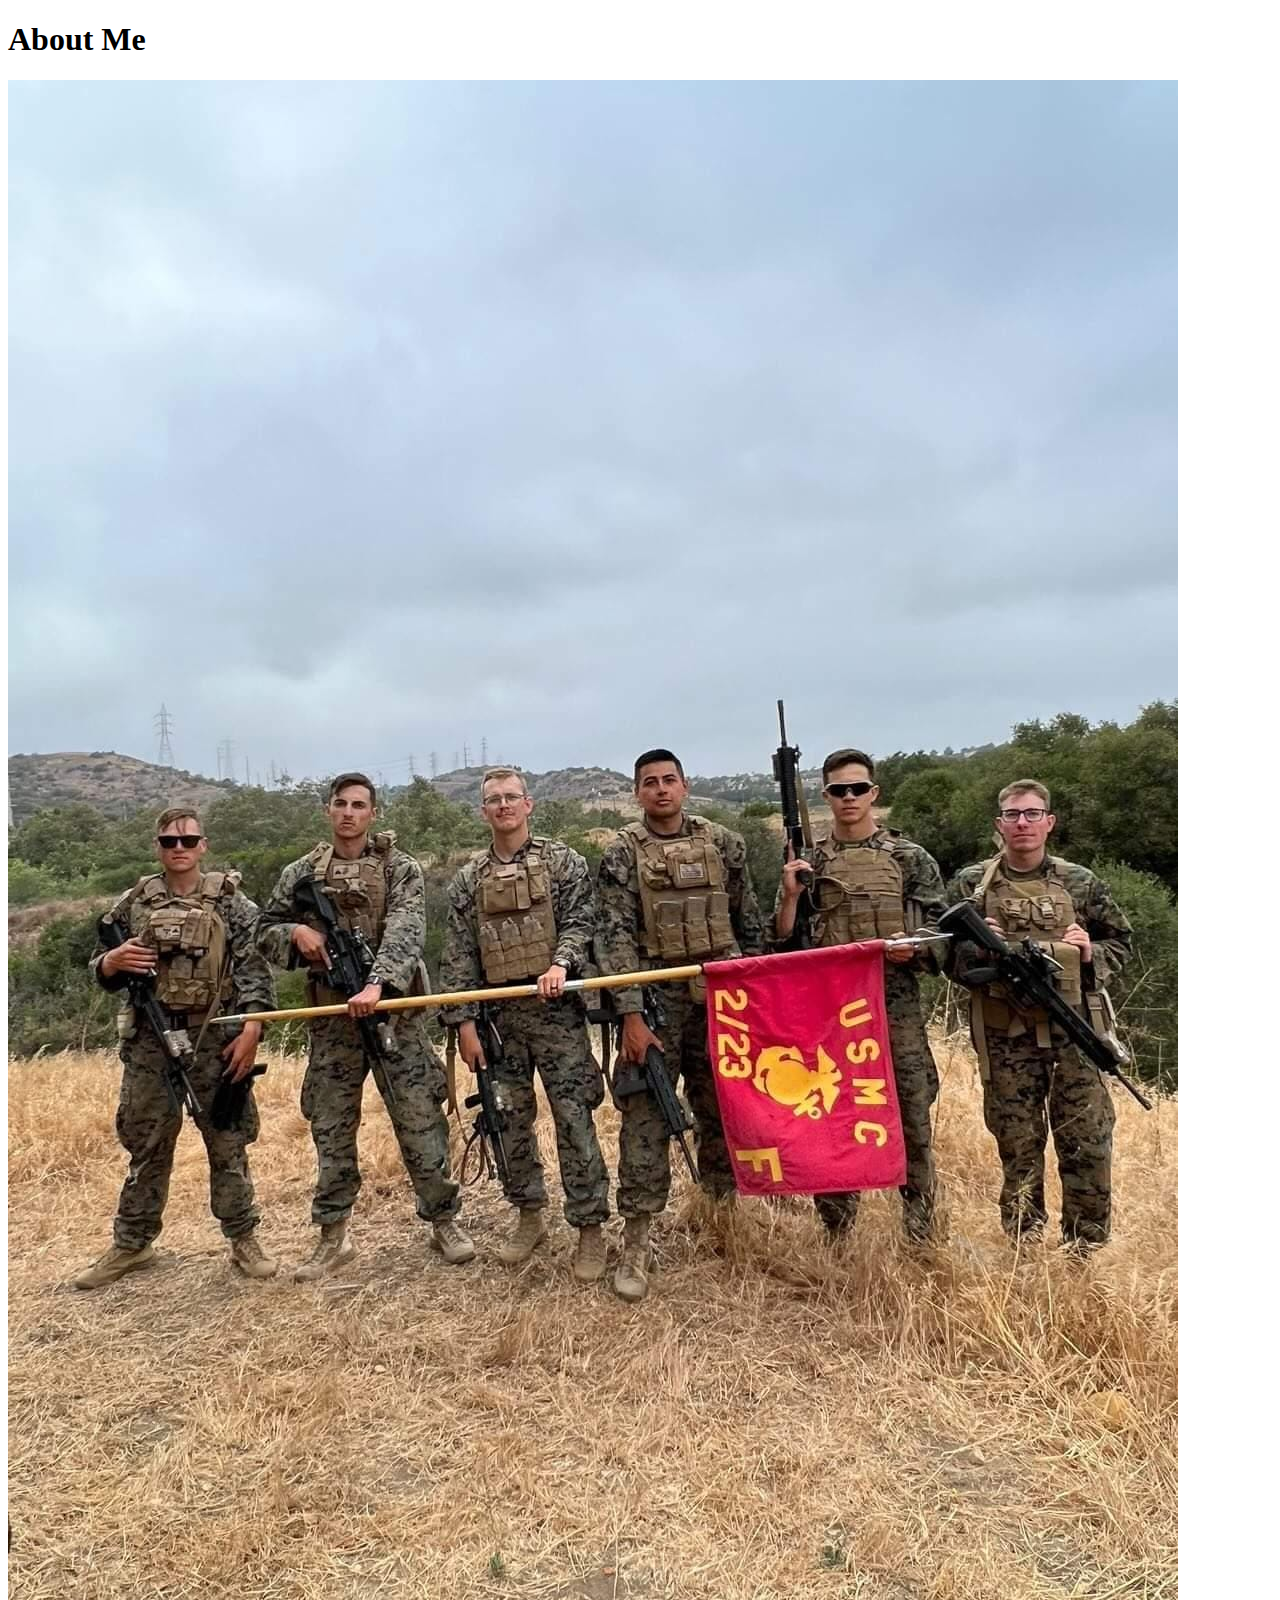
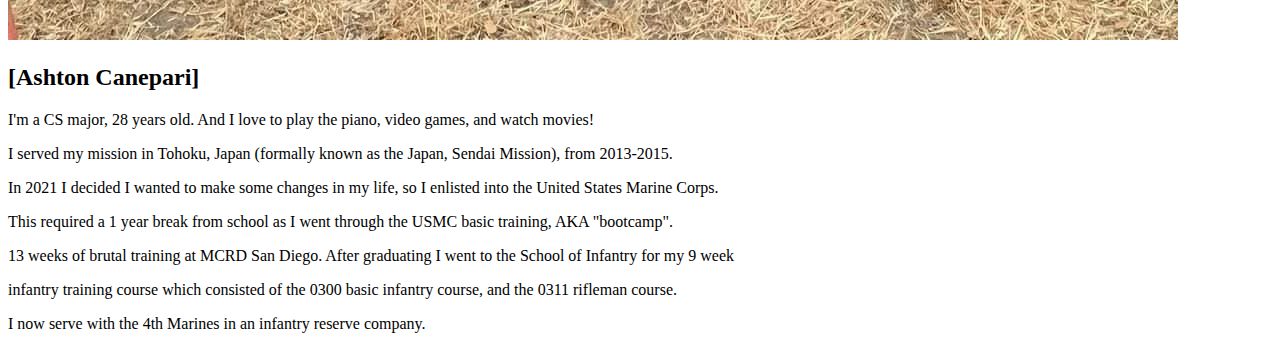
<file: aboutme/index.html>
<!DOCTYPE html>
<html lang="en">
<head>
    <meta charset="UTF-8">
    <meta http-equiv="X-UA-Compatible" content="IE=edge">
    <meta name="viewport" content="width=device-width, initial-scale=1.0">
    <title>All About Me</title>
</head>
<body>
  <h1>About Me</h1>
  <img alt="A picture of me and my squad" src="images/Me.jpg" >
  <h2>[Ashton Canepari]</h2>
  <p>I'm a CS major, 28 years old. And I love to play the piano, video games, and watch movies!</p>
  <p>I served my mission in Tohoku, Japan (formally known as the Japan, Sendai Mission), from 2013-2015.</p>
  <p>In 2021 I decided I wanted to make some changes in my life, so I enlisted into the United States Marine Corps.</p>
  <p>This required a 1 year break from school as I went through the USMC basic training, AKA "bootcamp".</p>  
  <p>13 weeks of brutal training at MCRD San Diego. After graduating I went to the School of Infantry for my 9 week</p>
  <p>infantry training course which consisted of the 0300 basic infantry course, and the 0311 rifleman course.</p>
  <p>I now serve with the 4th Marines in an infantry reserve company.</p>
</body>
</html>
</file>
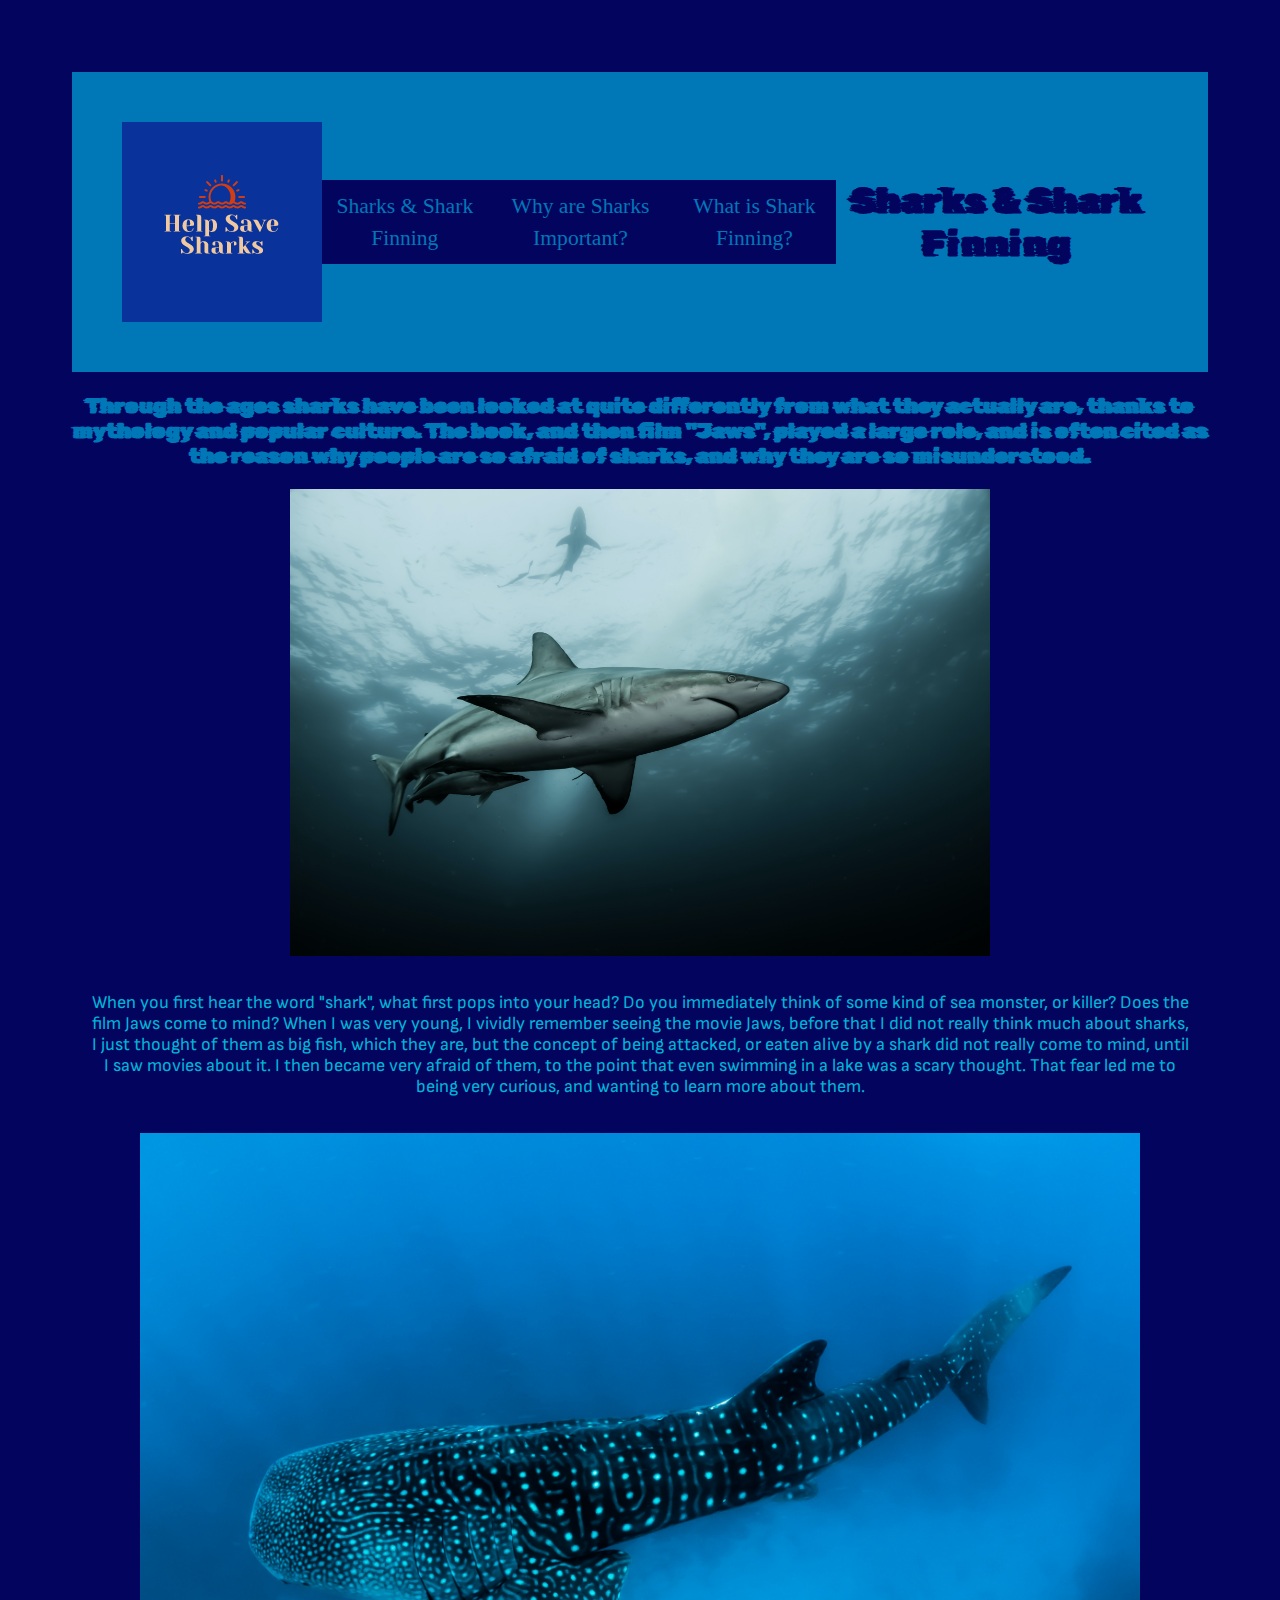
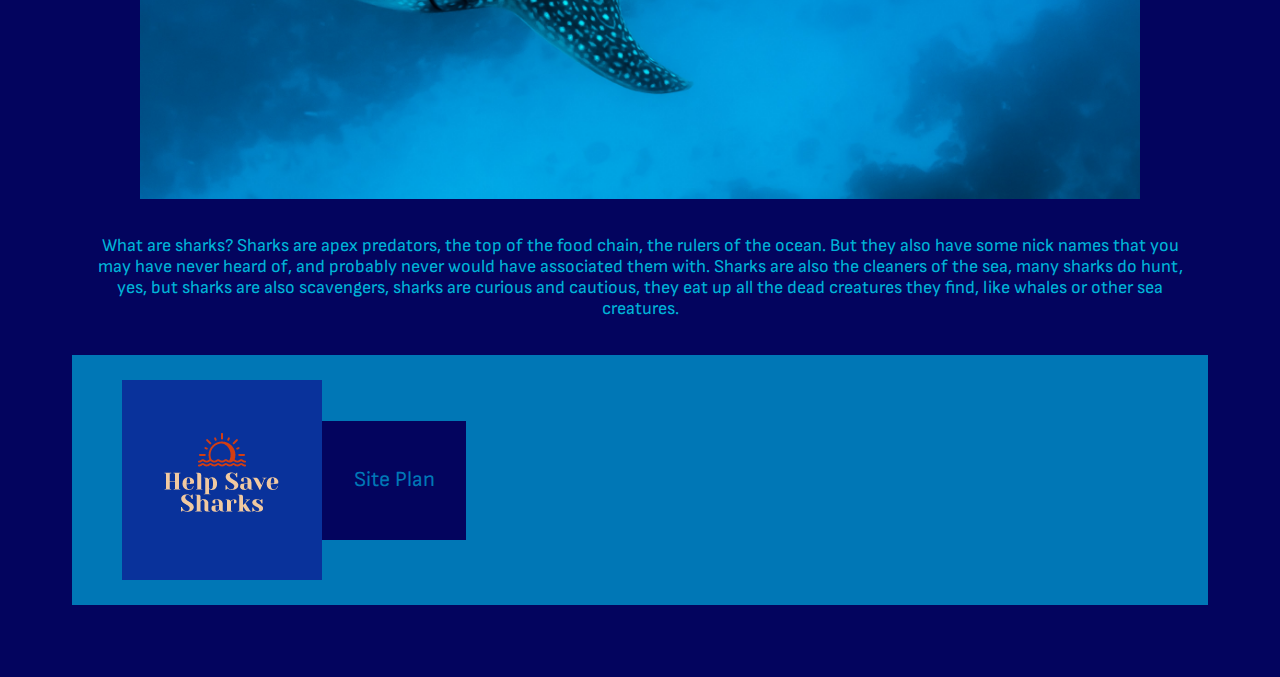
<file: helpsavesharks/index.html>
<!DOCTYPE html>
<html lang="en">
<head>
    <meta charset="UTF-8">
    <meta http-equiv="X-UA-Compatible" content="IE=edge">
    <meta name="viewport" content="width=device-width, initial-scale=1.0">
    <link rel="stylesheet" href="styles/style.css">
    <title>Sharks & Shark Finning | Why are Sharks Important? | What is Shark Finning?</title>
</head>
<body>
    <header>
        <a id="logo_link" href="index.html">
            <img class="logo" src="images/hssLogo.png" alt="Help Save Sharks Logo">
        </a>
        <nav>
            <a href="index.html">Sharks & Shark Finning</a>
            <a href="importance.html">Why are Sharks Important?</a>
            <a href="finning.html">What is Shark Finning?</a>
        </nav>
        <h1>Sharks & Shark Finning</h1>
    </header>
    <main class="home-grid">
        <section class="home-card1">
            <h3>Through the ages sharks have been looked at quite differently from what they actually are, thanks to mythology and popular culture. The book, and then film "Jaws", played a large role, and is often cited as the reason why people are so afraid of sharks, and why they are so misunderstood.</h3>
            <img class="home-image1" src="images/shark3.jpg" alt="sharks under the light">
            <p>When you first hear the word "shark", what first pops into your head? Do you immediately think of some kind of sea monster, or killer? Does the film Jaws come to mind? When I was very young, I vividly remember seeing the movie Jaws, before that I did not really think much about sharks, I just thought of them as big fish, which they are, but the concept of being attacked, or eaten alive by a shark did not really come to mind, until I saw movies about it. I then became very afraid of them, to the point that even swimming in a lake was a scary thought. That fear led me to being very curious, and wanting to learn more about them.</p>
            <img class="home-image2" src="images/shark6.jpg" alt="whale shark on the ocean floor">
            <p>What are sharks? Sharks are apex predators, the top of the food chain, the rulers of the ocean. But they also have some nick names that you may have never heard of, and probably never would have associated them with. Sharks are also the cleaners of the sea, many sharks do hunt, yes, but sharks are also scavengers, sharks are curious and cautious, they eat up all the dead creatures they find, like whales or other sea creatures.</p>
        </section>
    </main>
    <footer>
        <a>
            <img class="logo" src="images/hssLogo.png" alt="Help Save Sharks Logo">
        </a>
        <nav>
            <p><a href="site-plan.html">Site Plan</a></p>
        </nav>
    </footer>
</body>
</html>
</file>
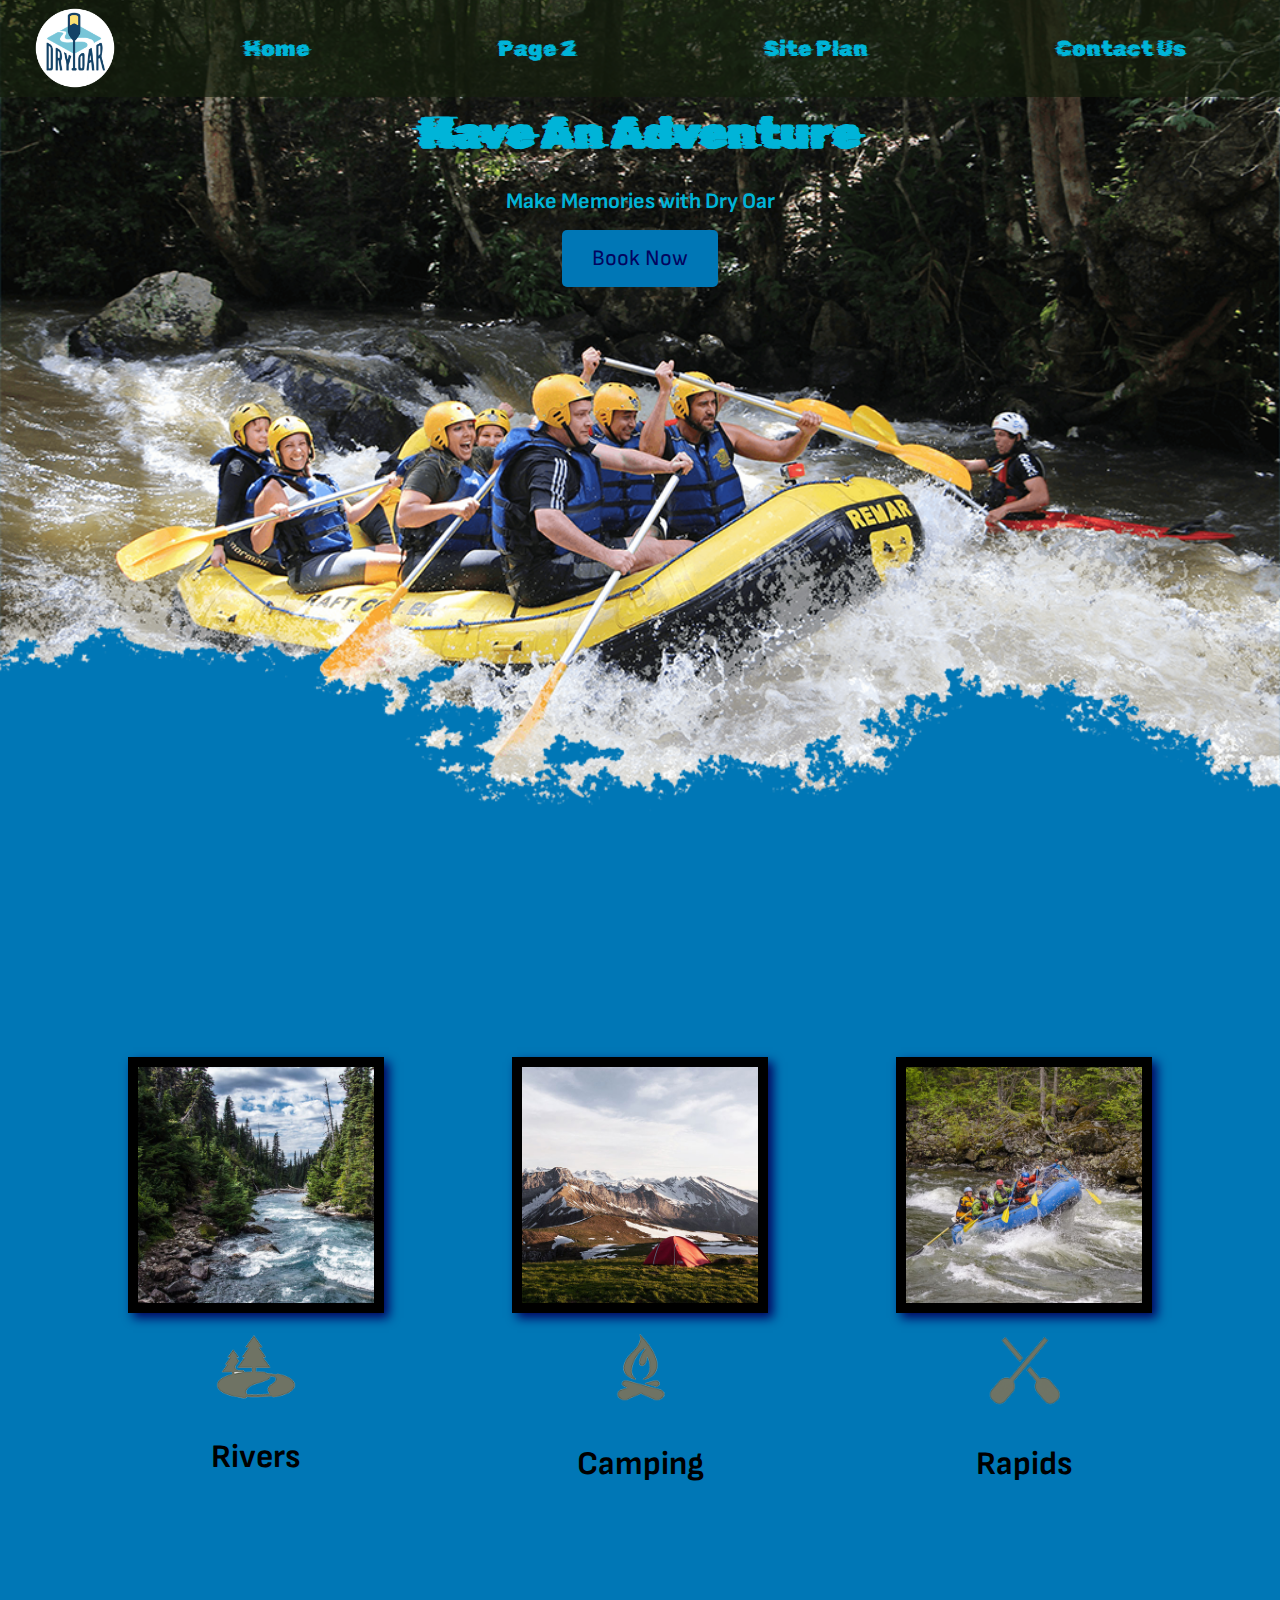
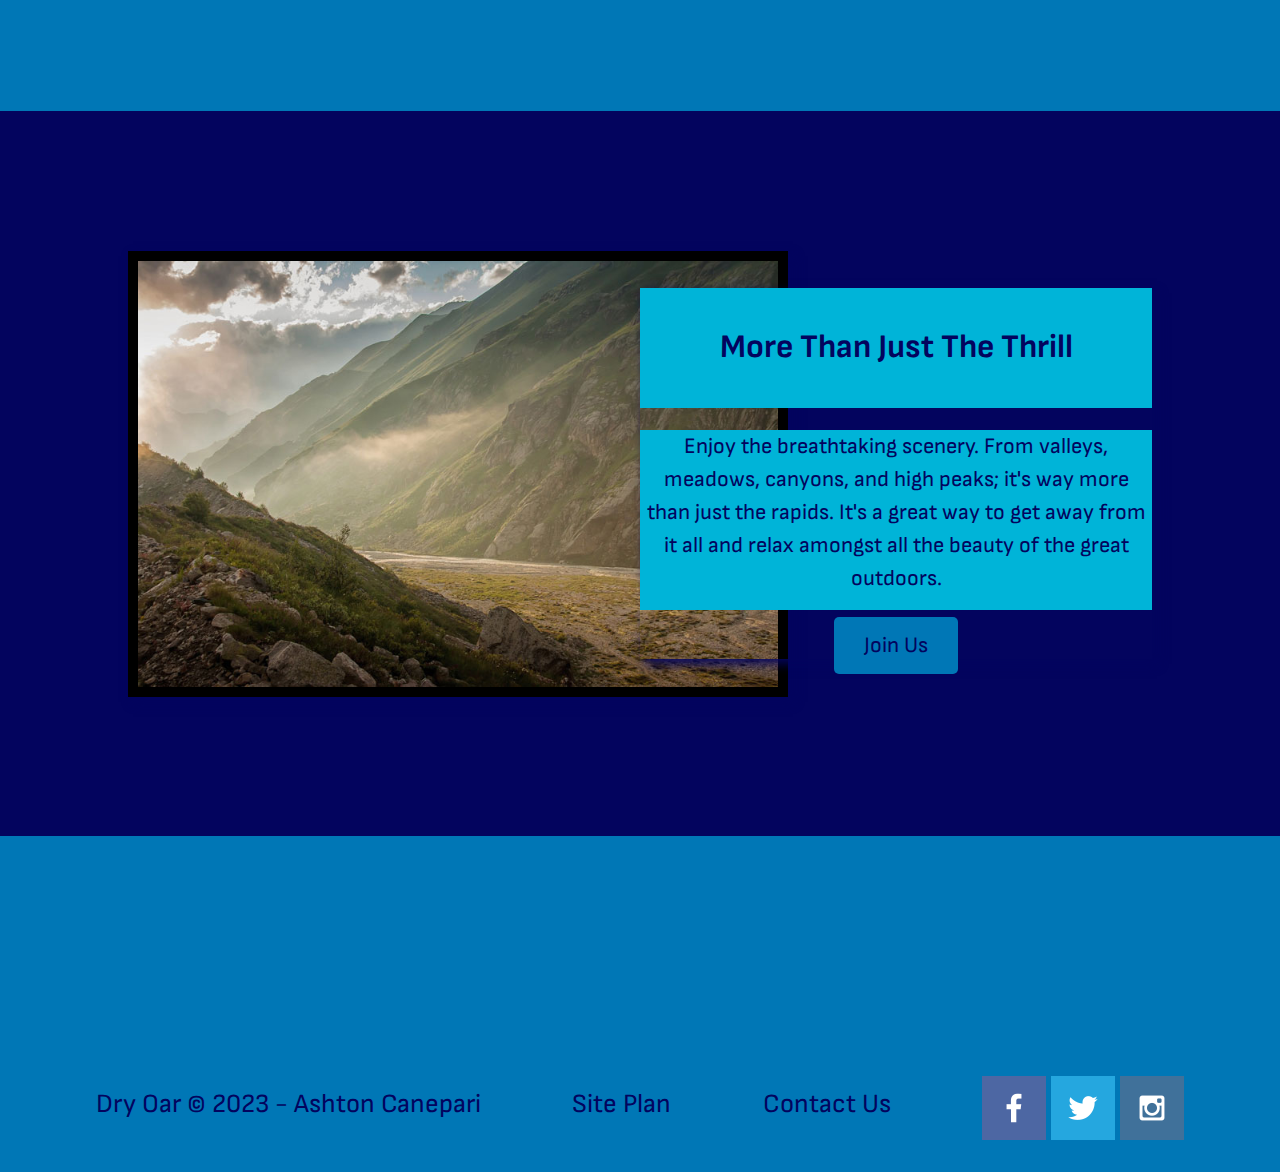
<file: wwr/index.html>
<!DOCTYPE html>
<html lang="en">
<head>
    <meta charset="UTF-8">
    <meta http-equiv="X-UA-Compatible" content="IE=edge">
    <meta name="viewport" content="width=device-width, initial-scale=1.0">
    <link rel="stylesheet" href="styles/style.css">
    <title>Whitewater Rafting Vacations | Dry Oar Boating | Home</title>
</head>
<body>
    <header>
        <a id="logo_link" href="index.html">
            <img class="logo" src="images/logo.png" alt="Dry Oar Logo">
        </a>
        <nav>
            <a href="index.html">Home</a>
            <a href="rivers.html">Page 2</a>
            <a href="site-plan-rafting.html">Site Plan</a>
            <a href="contactus.html">Contact Us</a>
        </nav>
    </header>
    <div id="hero">
        <div id="hero-box">
            <img id="hero-img" src="images/hero.png" alt="People enjoying white water rafting">
        </div>
        <section id="hero-msg">
            <h1 class="home-title">Have An Adventure</h1>
            <h4>Make Memories with Dry Oar </h4>
            <div class='button-box'>
                <a class='book' href="contactus.html">Book Now</a>
            </div>
        </section>
    </div>
    <main class="home-grid">
        <section class="rivers-card">
            <img class="card-img" src="images/rivers.jpg" alt="river in forest">
            <img class="icon" src="images/river_icon.png" alt="river icon">
            <h2>Rivers</h2>
        </section>
        <section class="camping-card">
            <img class="card-img" src="images/camping.jpg" alt="tent in mountains">
            <img class="icon" src="images/fire_icon.png" alt="fire icon">
            <h2>Camping</h2>
        </section>
        <section class="rapids-card">
            <img class="card-img" src="images/rapids.jpg" alt="rafting boat">
            <img class="icon" src="images/oars.png" alt="oars icon">
            <h2>Rapids</h2>
        </section>
        <div id="background"></div>
        <img class="mountains" src="images/mountains.jpg" alt="Misty mountains">
        <section class="msg">
            <h2>More Than Just The Thrill</h2>
            <p>Enjoy the breathtaking scenery. From valleys, meadows, canyons, and high peaks; it's way more than just the rapids. It's a great way to get away from it all and relax amongst all the beauty of the great outdoors. </p>
            <a class='join' href="rivers.html">Join Us</a>
        </section>
    </main>
    <footer>
        <p>Dry Oar &copy; 2023 - Ashton Canepari</p>
        <p><a href="site-plan-rafting.html">Site Plan</a></p>
        <p><a href="contactus.html">Contact Us</a></p>
        <div class="social">
            <a href="https://facebook.com" target="_blank">
                <img src="images/facebook.png" alt="fb icon">
            </a>
            <a href="https://twitter.com" target="_blank">
                <img src="images/twitter.png" alt="twitter icon">
            </a>
            <a href="https://instagram.com" target="_blank">
                <img src="images/instagram.png" alt="instagram icon">
            </a>
        </div>
    </footer>
</body>
</html>
</file>
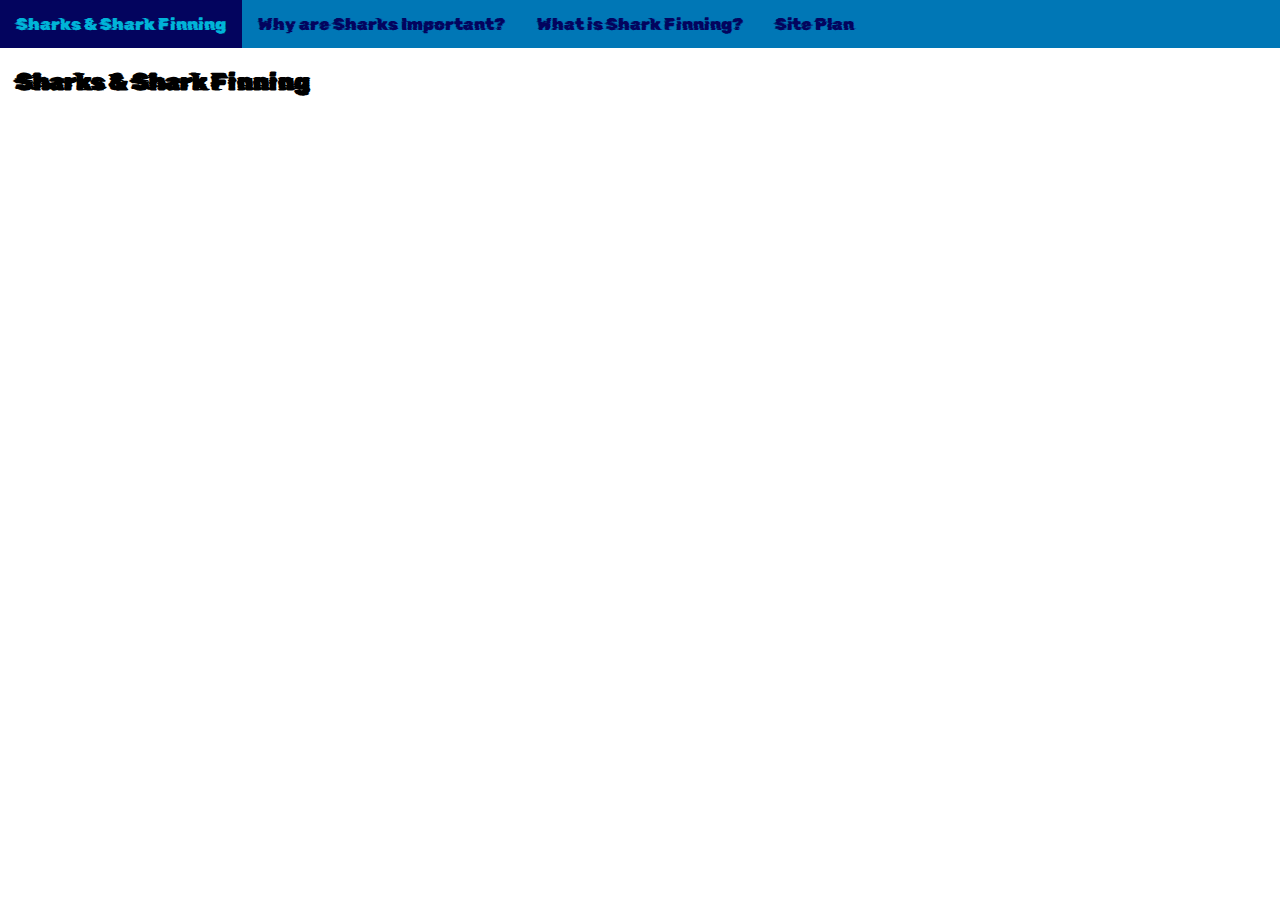
<file: component.html>
<!DOCTYPE html>
<html>
<head> 
    <meta name="viewport" content="width=device-width", initial-scale="1">
    <style>
        @import url('https://fonts.googleapis.com/css2?family=Rubik+Glitch&family=Sofia+Sans:ital,wght@1,300&display=swap');
        body {
            margin: 0;
            font-family: "Rubik Glitch", "Sofia Sans", Helvetica, sans-serif;
        }

        .topnav {
            overflow: hidden;
            background-color: #0077B6;
        }

        .topnav a {
            float: left;
            color: #03045E;
            text-align: center;
            padding: 14px 16px;
            text-decoration: none;
            font-size: 17px;
        }

        .topnav a:hover {
            background-color: #00B4D8;
            color: #03045E;
        }

        .topnav a.active {
            background-color: #03045E;
            color: #00B4D8;
        }
    </style> 
</head>
<body>

    <div class="topnav">
        <a class="active" href="#home">Sharks & Shark Finning</a>
        <a href="#child-page1">Why are Sharks Important?</a>
        <a href="#child-page2">What is Shark Finning?</a>
        <a href="#site-plan">Site Plan</a>
    </div>

    <div style="padding-left:16px">
        <h2>Sharks & Shark Finning</h2>
        <p></p>
    </div>
</body>
</html>
</file>
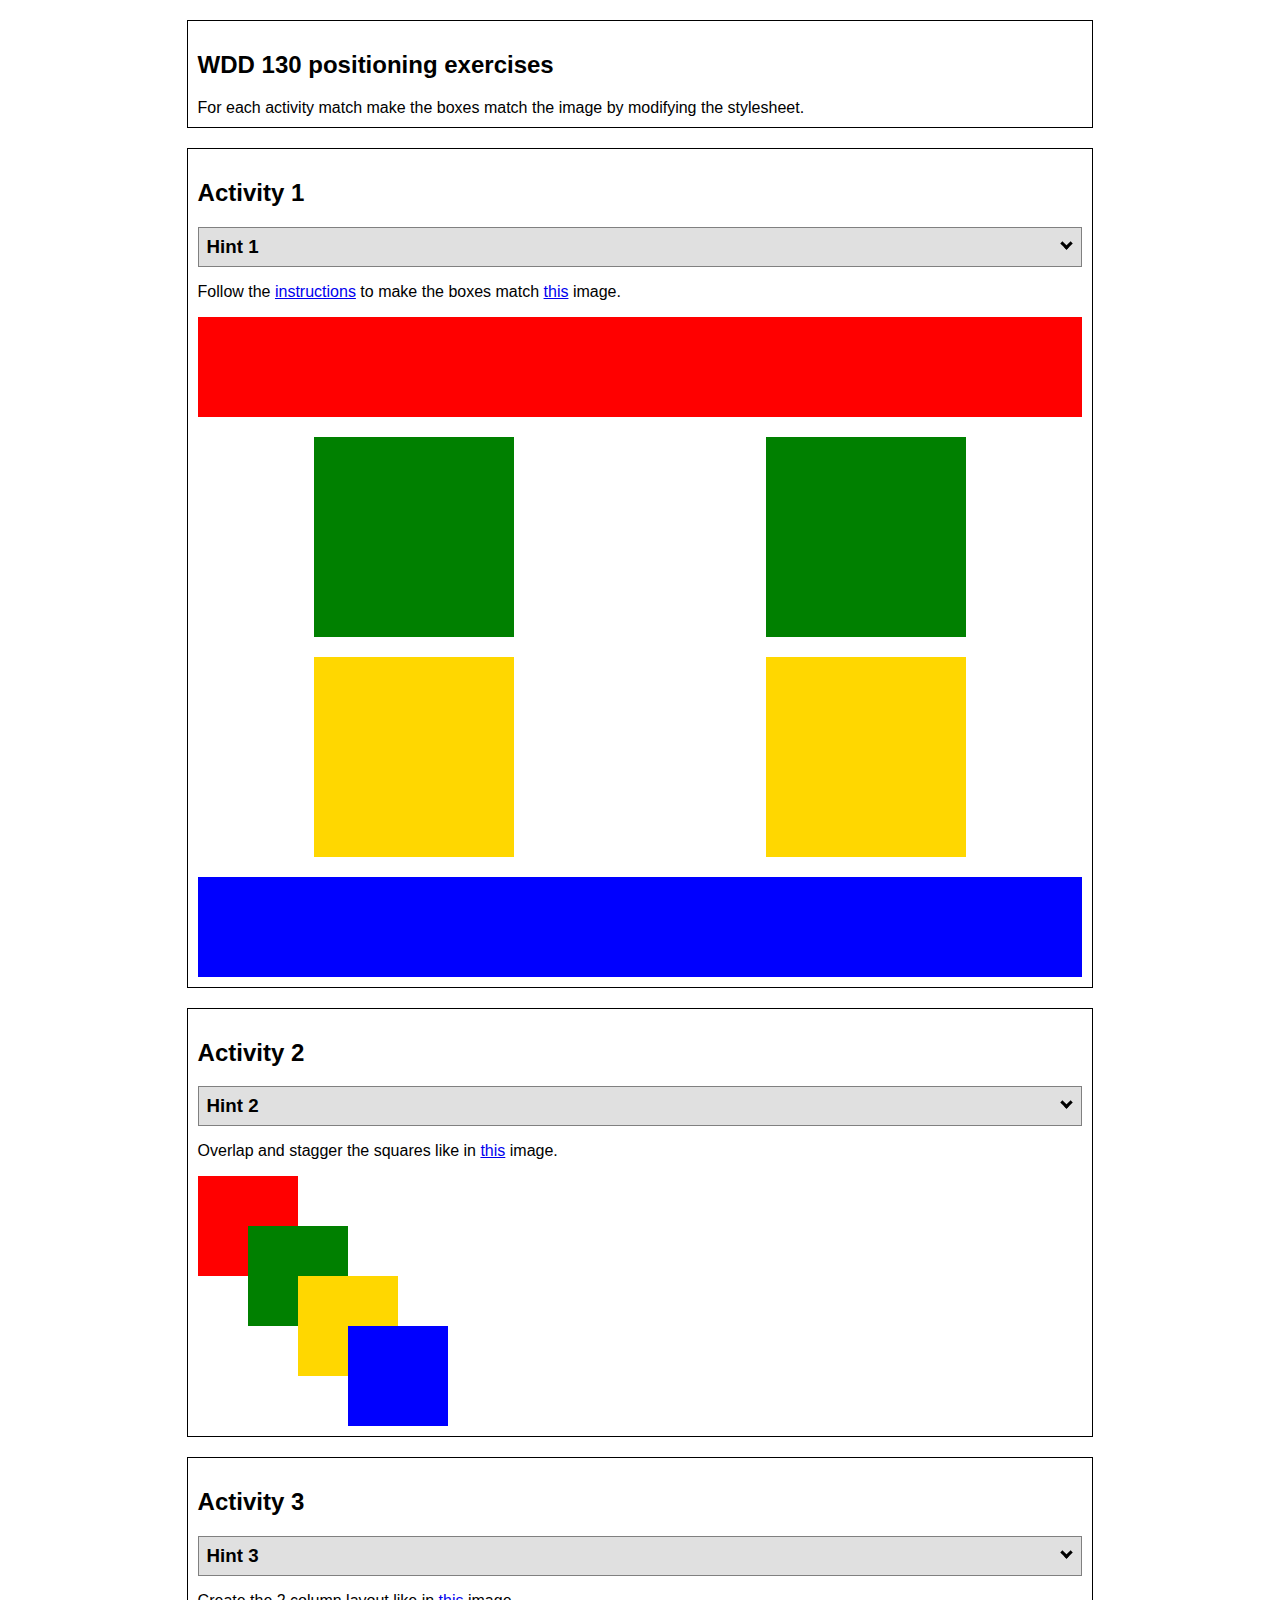
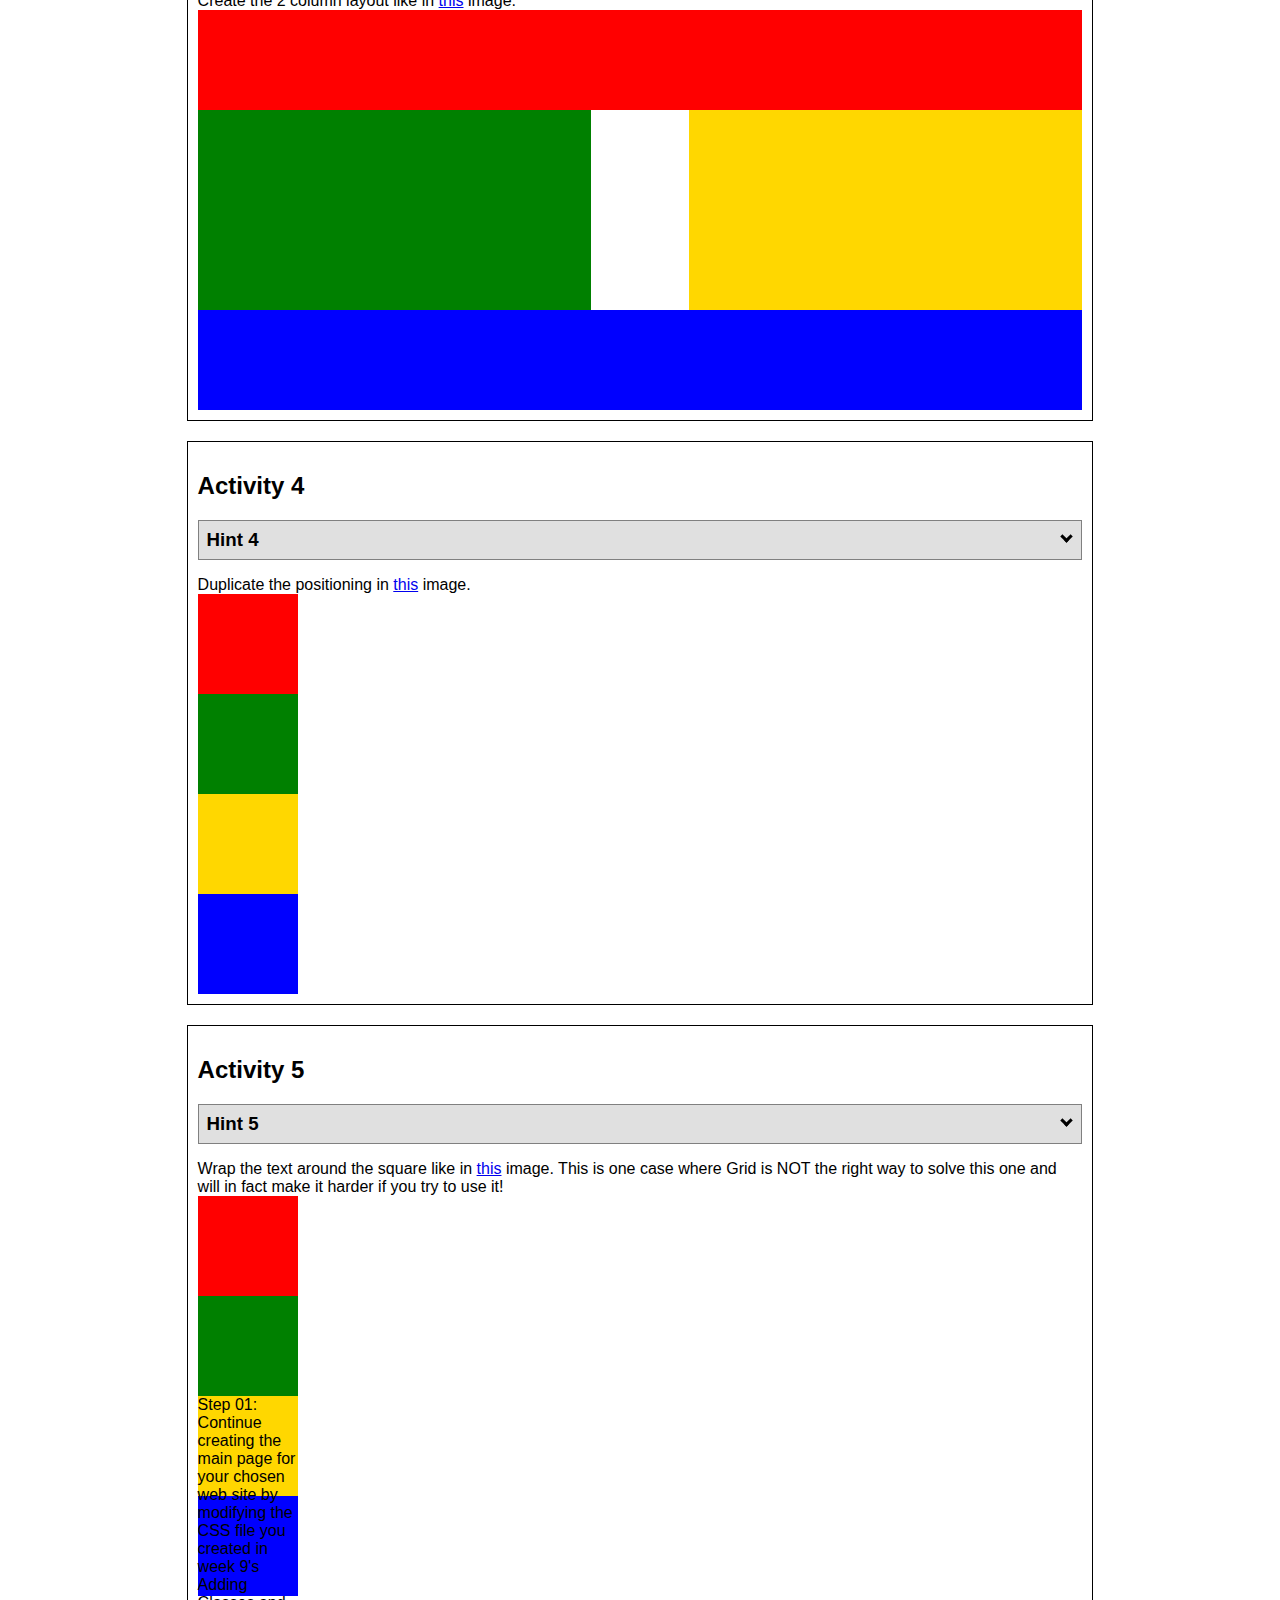
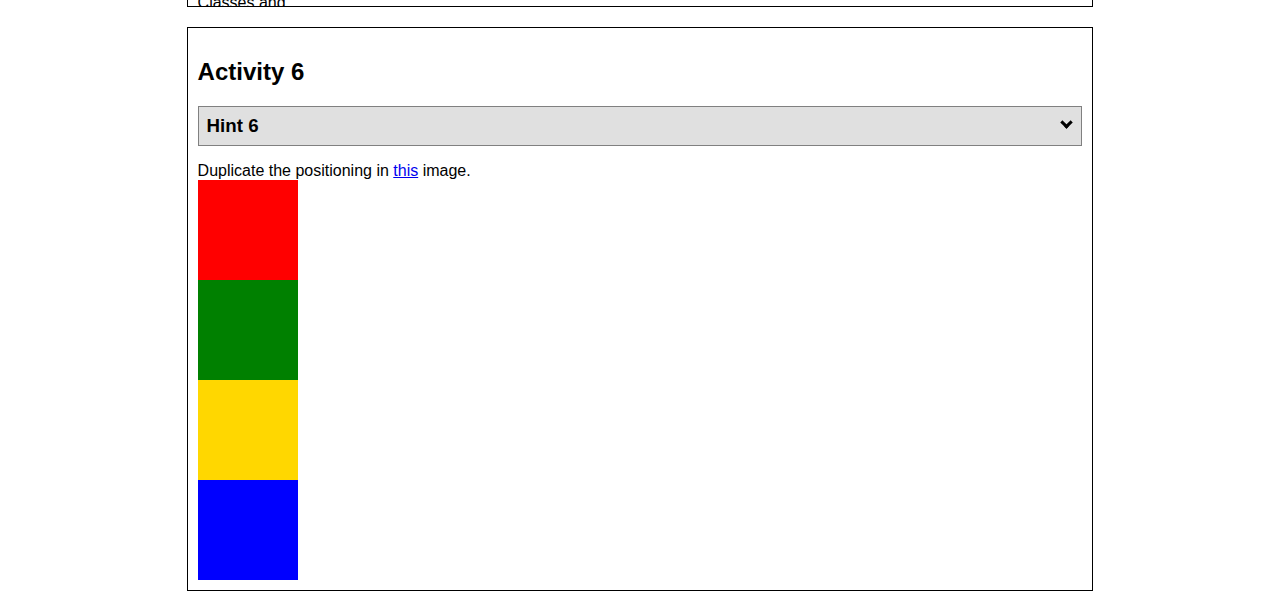
<file: positioning.html>
<!DOCTYPE html>
<html lang="en">
  <head>
    <!-- HTML - Name: positioning.html -->
    <title>Positioning Activity</title>
    <link rel="stylesheet" type="text/css" href="positionstyles.css" />
  </head>
  <body>
    <div class="activity">
      <h2>WDD 130 positioning exercises</h2>
      For each activity match make the boxes match the image by modifying the stylesheet.</div>
    <div class="activity">
      <h2>Activity 1</h2>
      <section class="hint"><input type="checkbox" ><i></i> <h3>Hint 1</h3><div><p>Check out the <a href="https://byui-wdd.github.io/wdd130/activities/w06-css-positioning.html" target="_blank">activity instructions</a> in Ilearn!</p></div></section>
      <p>Follow the <a href="https://byui-wdd.github.io/wdd130/activities/w06-css-positioning.html" target="_blank">instructions</a> to make the boxes match  <a href="https://byui-wdd.github.io/wdd130/images/example1.png" target="_blank">this</a> image.</p>
      <div class="content1" >
        <div class="red1" ></div>
        <div class="green1" ></div>
        <div class="green1" ></div>
        <div class="yellow1"></div>
        <div class="yellow1"></div>
        <div class="blue1"></div>
      </div>
    </div>
    <div class="activity">
      <h2>Activity 2</h2>
      <section class="hint"><input type="checkbox" > <h3>Hint 2</h3><i></i><div>
      <ul>
      <li>grid-template-columns: 50px 50px 50px 50px 50px </li></ul></div></section>
      <p>Overlap and stagger the squares like in <a href="https://byui-wdd.github.io/wdd130/images/example2.png" target="_blank">this</a> image.</p>
      <div class="content2" >
        <div class="red2" ></div>
        <div class="green2" ></div>
        <div class="yellow2"></div>
        <div class="blue2"></div>
      </div>
    </div>
    <div class="activity">
      <h2>Activity 3</h2>
      <section class="hint"><input type="checkbox" > <h3>Hint 3</h3><i></i><div><p>This one is going to be best solved with CSS Grid. Remember to make the boxes the right width first...then start moving them around. </p><h4>Properties used:</h4><ul><li>display:grid;</li><li>grid-template-columns:</li><li>grid-column-gap:</li>
        <li>grid-column:</li>  </ul></div></section>
      Create the 2 column layout like in <a href="https://byui-wdd.github.io/wdd130/images/example3.png" target="_blank">this</a>  image.
      <div class="content3" >
        <div class="red3" ></div>
        <div class="green3" ></div>
        <div class="yellow3"></div>
        <div class="blue3"></div>
      </div>
    </div>
    <div class="activity">
      <h2>Activity 4</h2>
      <section class="hint"><input type="checkbox" > <h3>Hint 4</h3><i></i><div><p>For the others we have been primarily concerned with width. For this one you will need to adjust height as well. </p><h4>Properties used:</h4><ul><li>display:grid;</li><li>grid-template-columns:</li><li>grid-row:</li></ul></div></section>
      Duplicate the positioning in <a href="https://byui-wdd.github.io/wdd130/images/example4.png" target="_blank">this</a> image. 
      <div class="content4" >
        <div class="red4" ></div>
        <div class="green4" ></div>
        <div class="yellow4"></div>
        <div class="blue4"></div>
      </div>
    </div>

    <div class="activity">
      <h2>Activity 5</h2>
      <section class="hint"><input type="checkbox" > <h3>Hint 5</h3><i></i><div><p>Grid is <strong>not</strong> the right way to do this.  In fact there is only one way to really do that...and that is with float. Remember that we float the thing we want the text to wrap around.  Also remember to start by making all the shapes the right size and shape.</p><h4>Properties used:</h4><ul><li>float: left;</li></ul></div></section>
      Wrap the text around the square like in <a href="https://byui-wdd.github.io/wdd130/images/example5.png" target="_blank">this</a> image. This is one case where Grid is NOT the right way to solve this one and will in fact make it harder if you try to use it!
      <div class="content5" >
        <div class="red5" ></div>
        <div class="green5" ></div>
        <div class="yellow5">Step 01: Continue creating the main page for your chosen web site by modifying the CSS file you created in week 9's Adding Classes and IDs to Your Website assignment. This week, you will position all of the content on your main page using the CSS positioning techniques taught in KhanAcademy. When you are done, your webpage layout should reflect what you outlined in the wireframe you designed in the assignment Your Own Site Diagram and Wireframe in week 3. <br />
          If you have changed your mind on how you want the content of your main page laid out, take an opportunity to update your wireframe before completing this assignment (it is much easier to experiment with different layouts in a wireframe than it is to do so by modifying the CSS). Also, if you find that you are having trouble with using CSS positioning, feel free to review the concepts at the learn layout site: http://learnlayout.com/. You should be able to apply these principles to your site. For futher help, refer back to the Max Design site used in the beginning of the course for an example of how to implement your site design.</div>
        <div class="blue5"></div>
      </div>
    </div>
    <div class="activity">
      <h2>Activity 6</h2>
      <section class="hint"><input type="checkbox" > <h3>Hint 6</h3><i></i><div><p>This one is all about visualizing the grid behind the layout. If you are having a hard time doing that first: all the sizes are even multiples of 100, and second here is another example with the lines drawn: <a href="https://byui-wdd.github.io/wdd130/images/example6-hint.png" target="_blank">example 6 with lines</a>. For this one you will find it easiest if you use px for the column width. You can also use <kbd>z-index</kbd> to control the element layering.    </p><h4>Properties used:</h4><ul><li>display:grid;</li><li>grid-template-columns:</li><li>grid-column:</li><li>grid-row:</li><li><a href="https://www.w3schools.com/cssref/pr_pos_z-index.asp" target="_blank">z-index:</a></li></ul></div></section>
      Duplicate the positioning in <a href="https://byui-wdd.github.io/wdd130/images/example6.png" target="_blank">this</a> image.
      <div class="content6" >
        <div class="red6" ></div>
        <div class="green6" ></div>
        <div class="yellow6"></div>
        <div class="blue6"></div>
      </div>
    </div>
  </body>
</html>
</file>
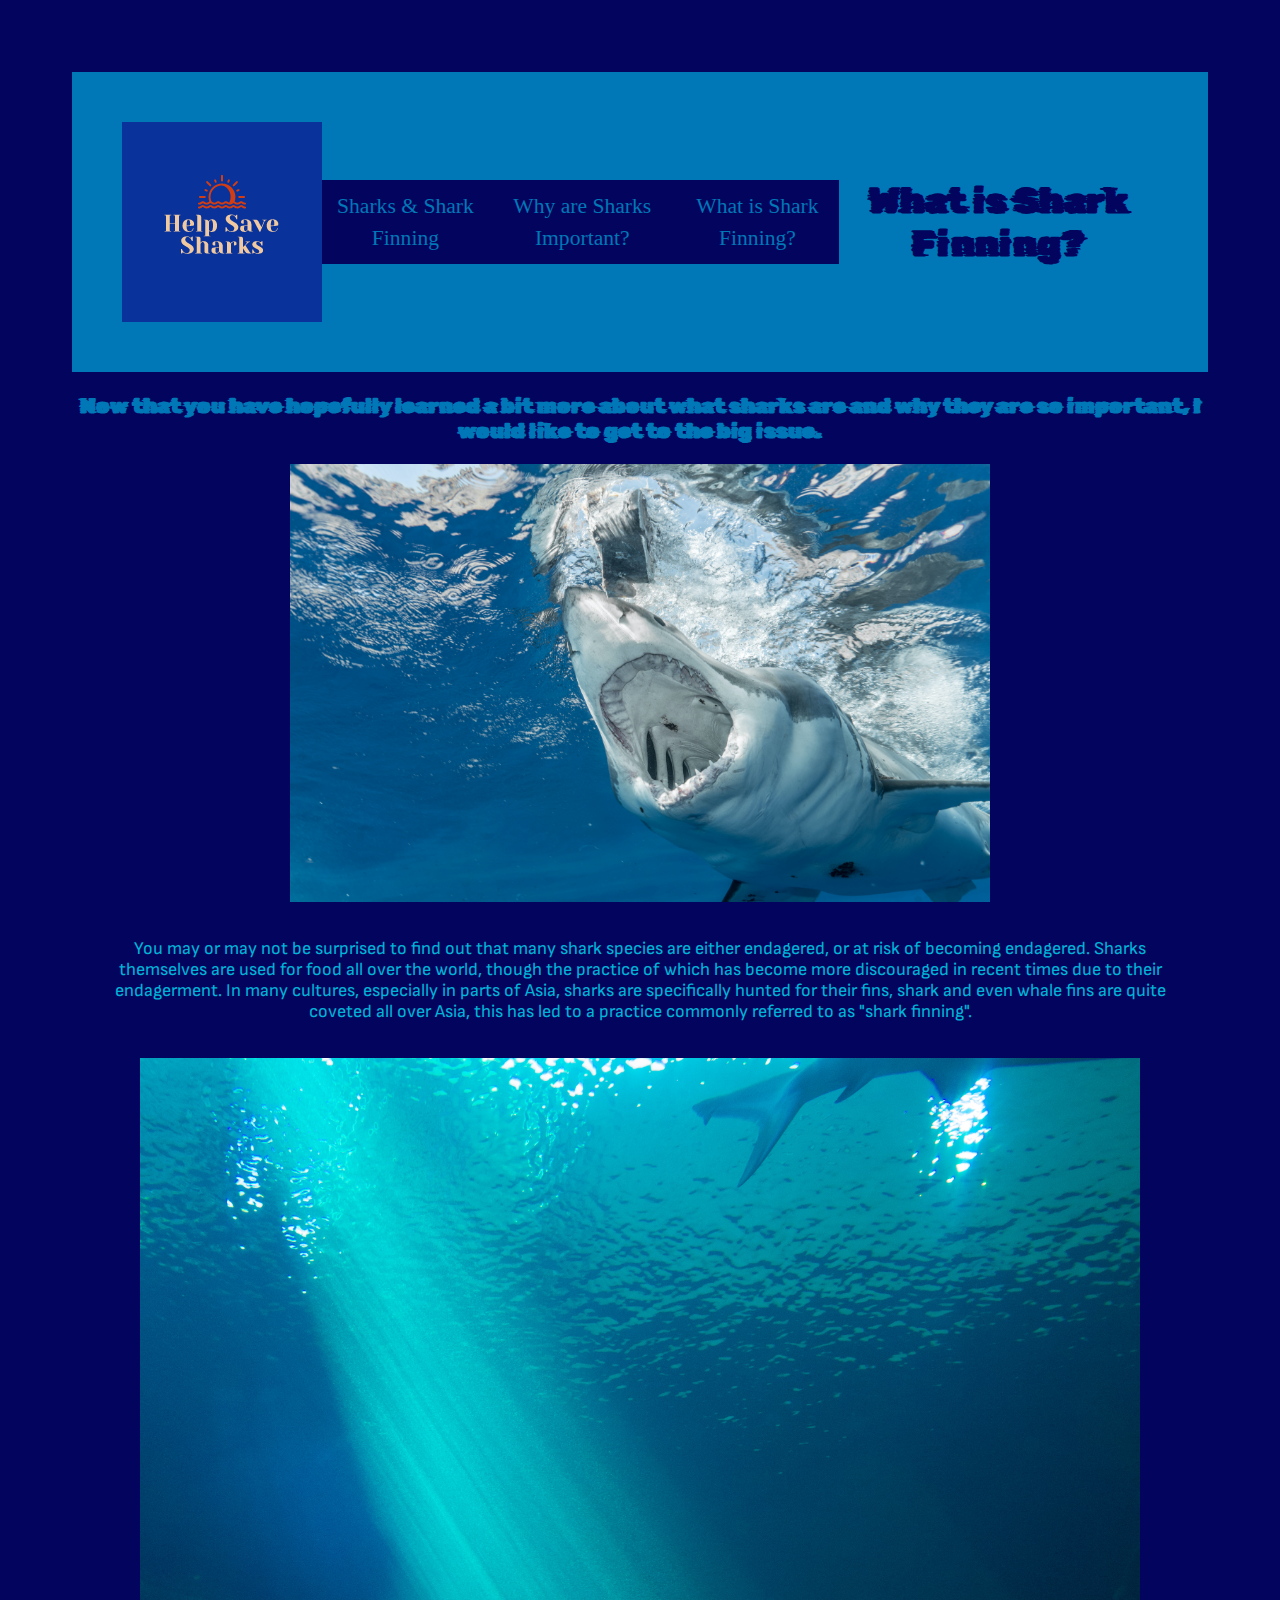
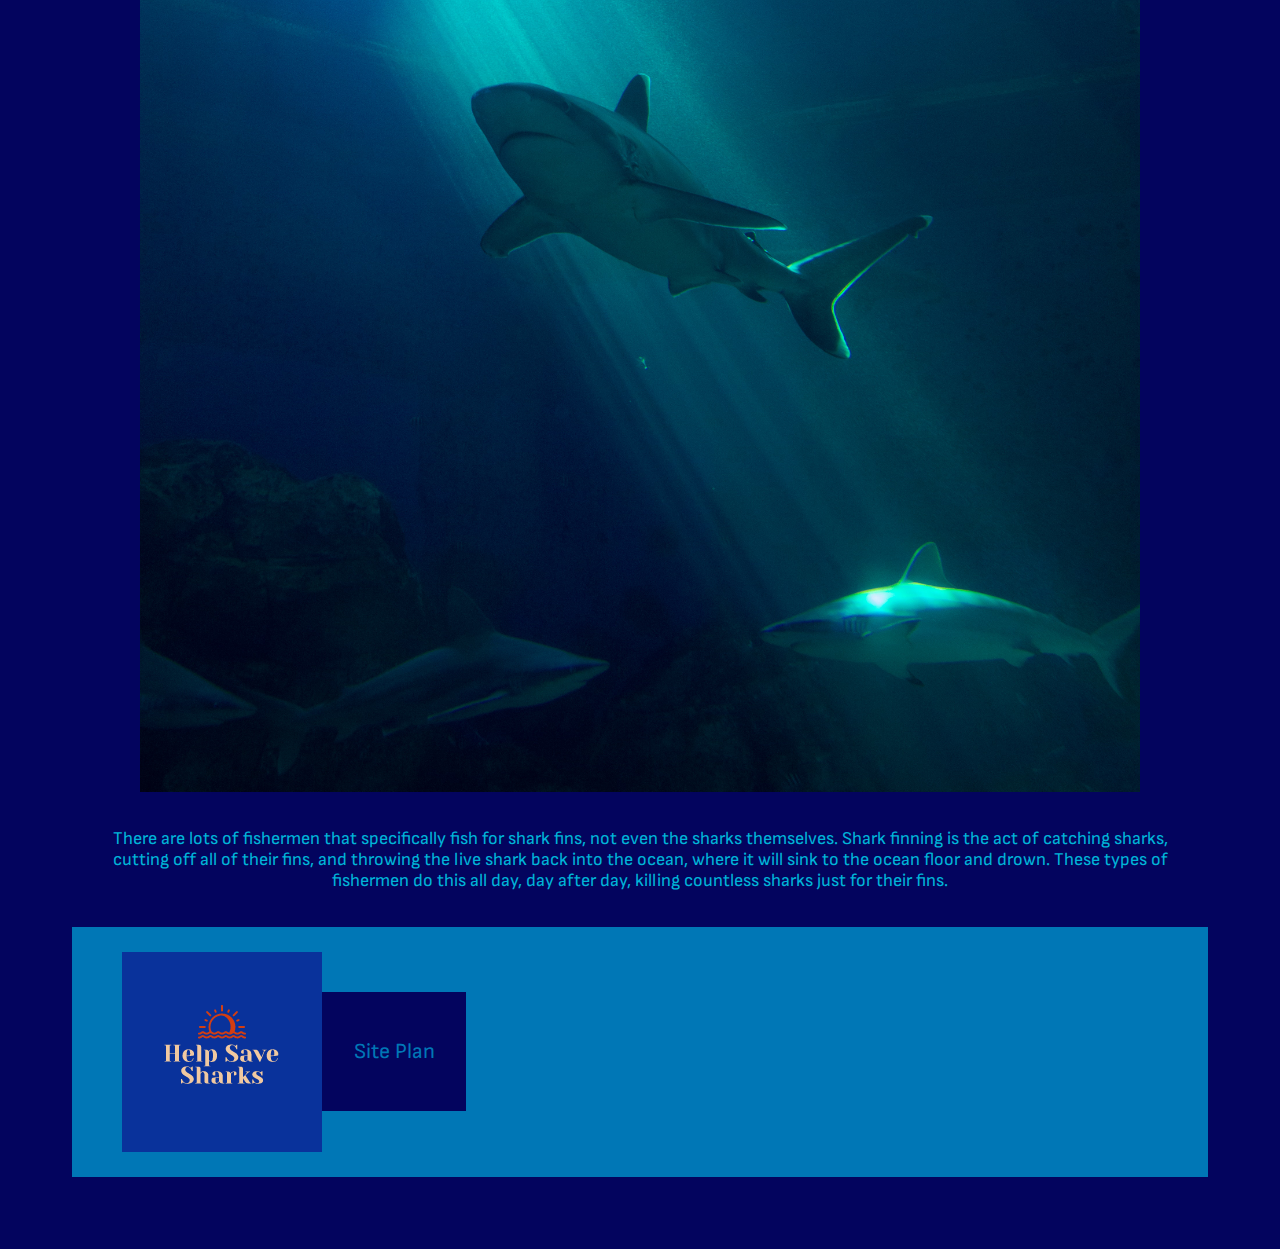
<file: helpsavesharks/finning.html>
<!DOCTYPE html>
<html lang="en">
<head>
    <meta charset="UTF-8">
    <meta http-equiv="X-UA-Compatible" content="IE=edge">
    <meta name="viewport" content="width=device-width, initial-scale=1.0">
    <link rel="stylesheet" href="styles/style.css">
    <title>Sharks & Shark Finning | Why are Sharks Important? | What is Shark Finning?</title>
</head>
<body>
    <header>
        <a id="logo_link" href="index.html">
            <img class="logo" src="images/hssLogo.png" alt="Help Save Sharks Logo">
        </a>
        <nav>
            <a href="index.html">Sharks & Shark Finning</a>
            <a href="importance.html">Why are Sharks Important?</a>
            <a href="finning.html">What is Shark Finning?</a>
        </nav>
        <h1>What is Shark Finning?</h1>
    </header>
    <main class="finning-grid">
        <section class="finning-card1">
            <h3>Now that you have hopefully learned a bit more about what sharks are and why they are so important, I would like to get to the big issue.</h3>
            <img class="finning-image1" src="images/shark2.jpg" alt="shark going for a bite">
            <p>You may or may not be surprised to find out that many shark species are either endagered, or at risk of becoming endagered. Sharks themselves are used for food all over the world, though the practice of which has become more discouraged in recent times due to their endagerment. In many cultures, especially in parts of Asia, sharks are specifically hunted for their fins, shark and even whale fins are quite coveted all over Asia, this has led to a practice commonly referred to as "shark finning".</p>
            <img class="finning-image2" src="images/shark4.jpg" alt="light rays beaming on sharks">
            <p>There are lots of fishermen that specifically fish for shark fins, not even the sharks themselves. Shark finning is the act of catching sharks, cutting off all of their fins, and throwing the live shark back into the ocean, where it will sink to the ocean floor and drown. These types of fishermen do this all day, day after day, killing countless sharks just for their fins.</p>
        </section>
    </main>
    <footer>
        <a>
            <img class="logo" src="images/hssLogo.png" alt="Help Save Sharks Logo">
        </a>
        <nav>
            <p><a href="site-plan.html">Site Plan</a></p>
        </nav>
    </footer>
</body>
</html>
</file>
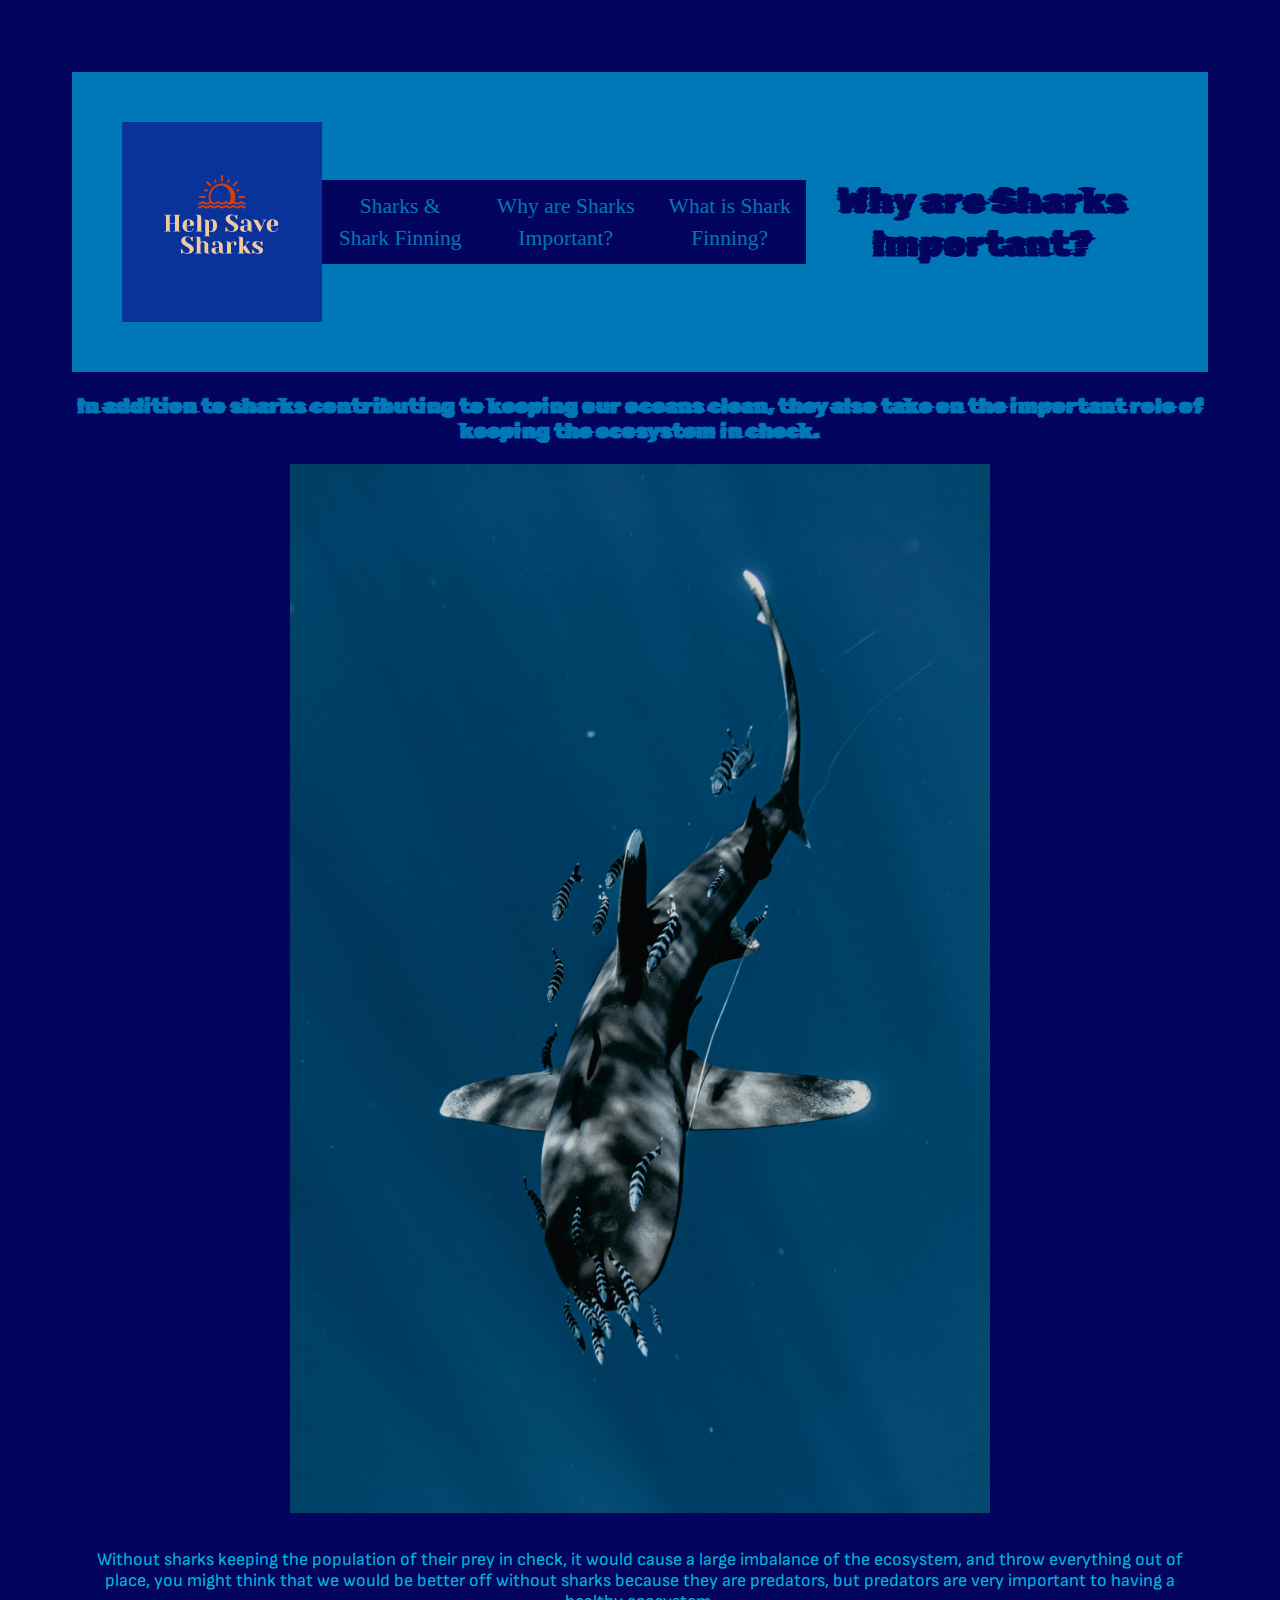
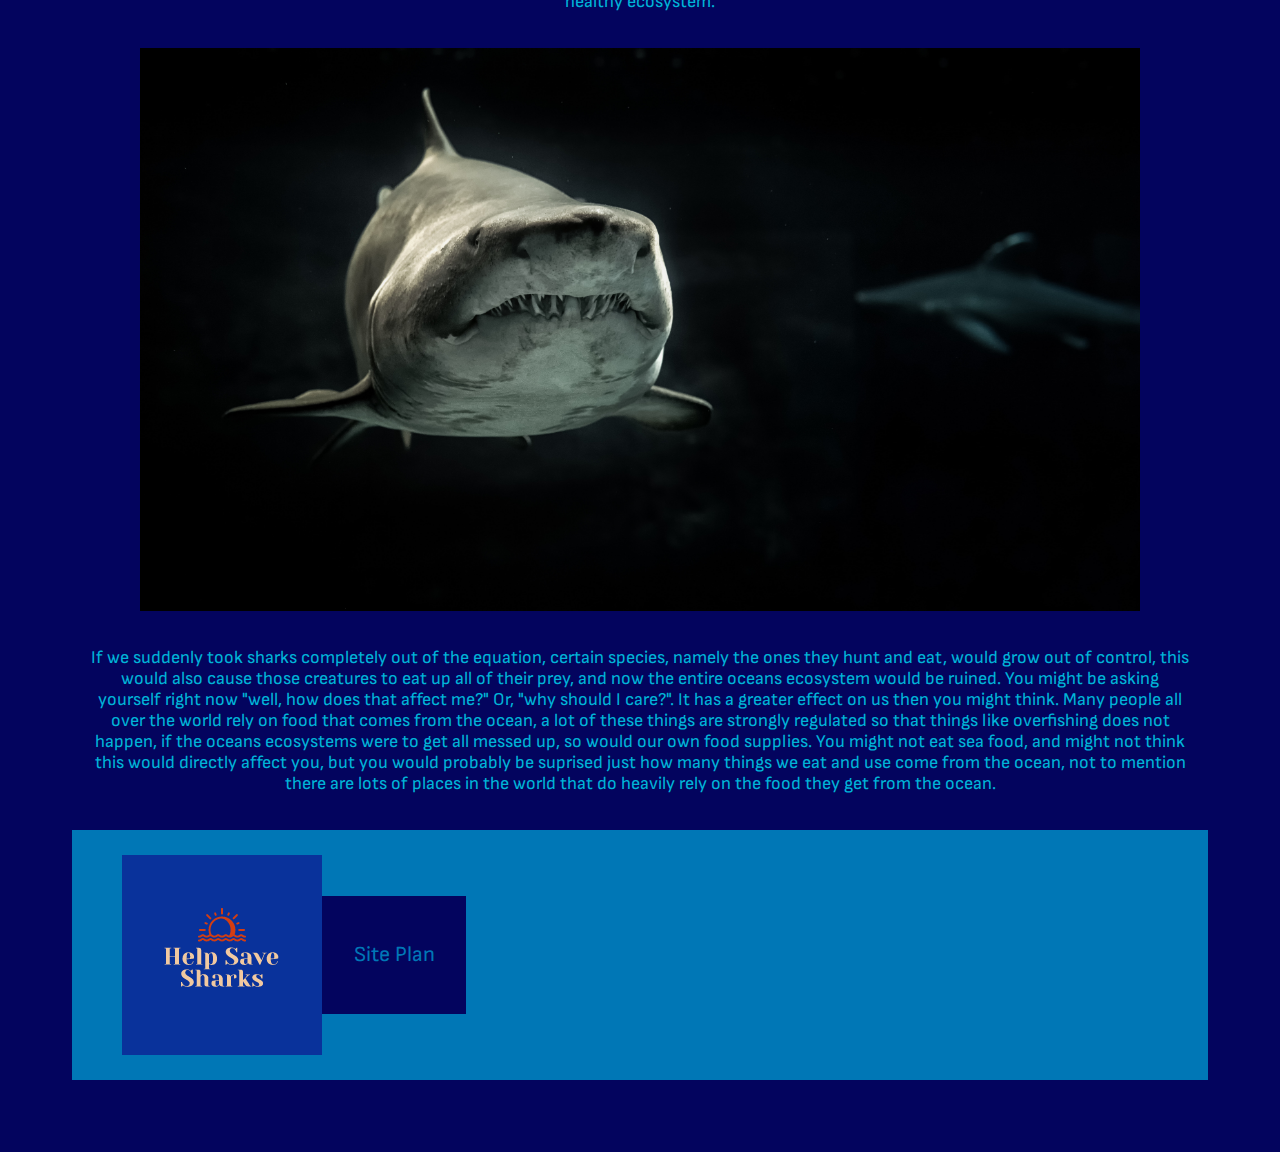
<file: helpsavesharks/importance.html>
<!DOCTYPE html>
<html lang="en">
<head>
    <meta charset="UTF-8">
    <meta http-equiv="X-UA-Compatible" content="IE=edge">
    <meta name="viewport" content="width=device-width, initial-scale=1.0">
    <link rel="stylesheet" href="styles/style.css">
    <title>Sharks & Shark Finning | Why are Sharks Important? | What is Shark Finning?</title>
</head>
<body>
    <header>
        <a id="logo_link" href="index.html">
            <img class="logo" src="images/hssLogo.png" alt="Help Save Sharks Logo">
        </a>
        <nav>
            <a href="index.html">Sharks & Shark Finning</a>
            <a href="importance.html">Why are Sharks Important?</a>
            <a href="finning.html">What is Shark Finning?</a>
        </nav>
        <h1>Why are Sharks Important?</h1>
    </header>
    <main class="importance-grid">
        <section class="importance-card1">
            <h3>In addition to sharks contributing to keeping our oceans clean, they also take on the important role of keeping the ecosystem in check.</h3>
            <img class="importance-image1" src="images/shark5.jpg" alt="shark with fishies">
            <p>Without sharks keeping the population of their prey in check, it would cause a large imbalance of the ecosystem, and throw everything out of place, you might think that we would be better off without sharks because they are predators, but predators are very important to having a healthy ecosystem.</p>
            <img class="importance-image2" src="images/shark1.jpg" alt="sharks in the dark ocean">
            <p>If we suddenly took sharks completely out of the equation, certain species, namely the ones they hunt and eat, would grow out of control, this would also cause those creatures to eat up all of their prey, and now the entire oceans ecosystem would be ruined. You might be asking yourself right now "well, how does that affect me?" Or, "why should I care?". It has a greater effect on us then you might think. Many people all over the world rely on food that comes from the ocean, a lot of these things are strongly regulated so that things like overfishing does not happen, if the oceans ecosystems were to get all messed up, so would our own food supplies. You might not eat sea food, and might not think this would directly affect you, but you would probably be suprised just how many things we eat and use come from the ocean, not to mention there are lots of places in the world that do heavily rely on the food they get from the ocean.</p>
        </section>
    </main>
    <footer>
        <a>
            <img class="logo" src="images/hssLogo.png" alt="Help Save Sharks Logo">
        </a>
        <nav>
            <p><a href="site-plan.html">Site Plan</a></p>
        </nav>
    </footer>
</body>
</html>
</file>
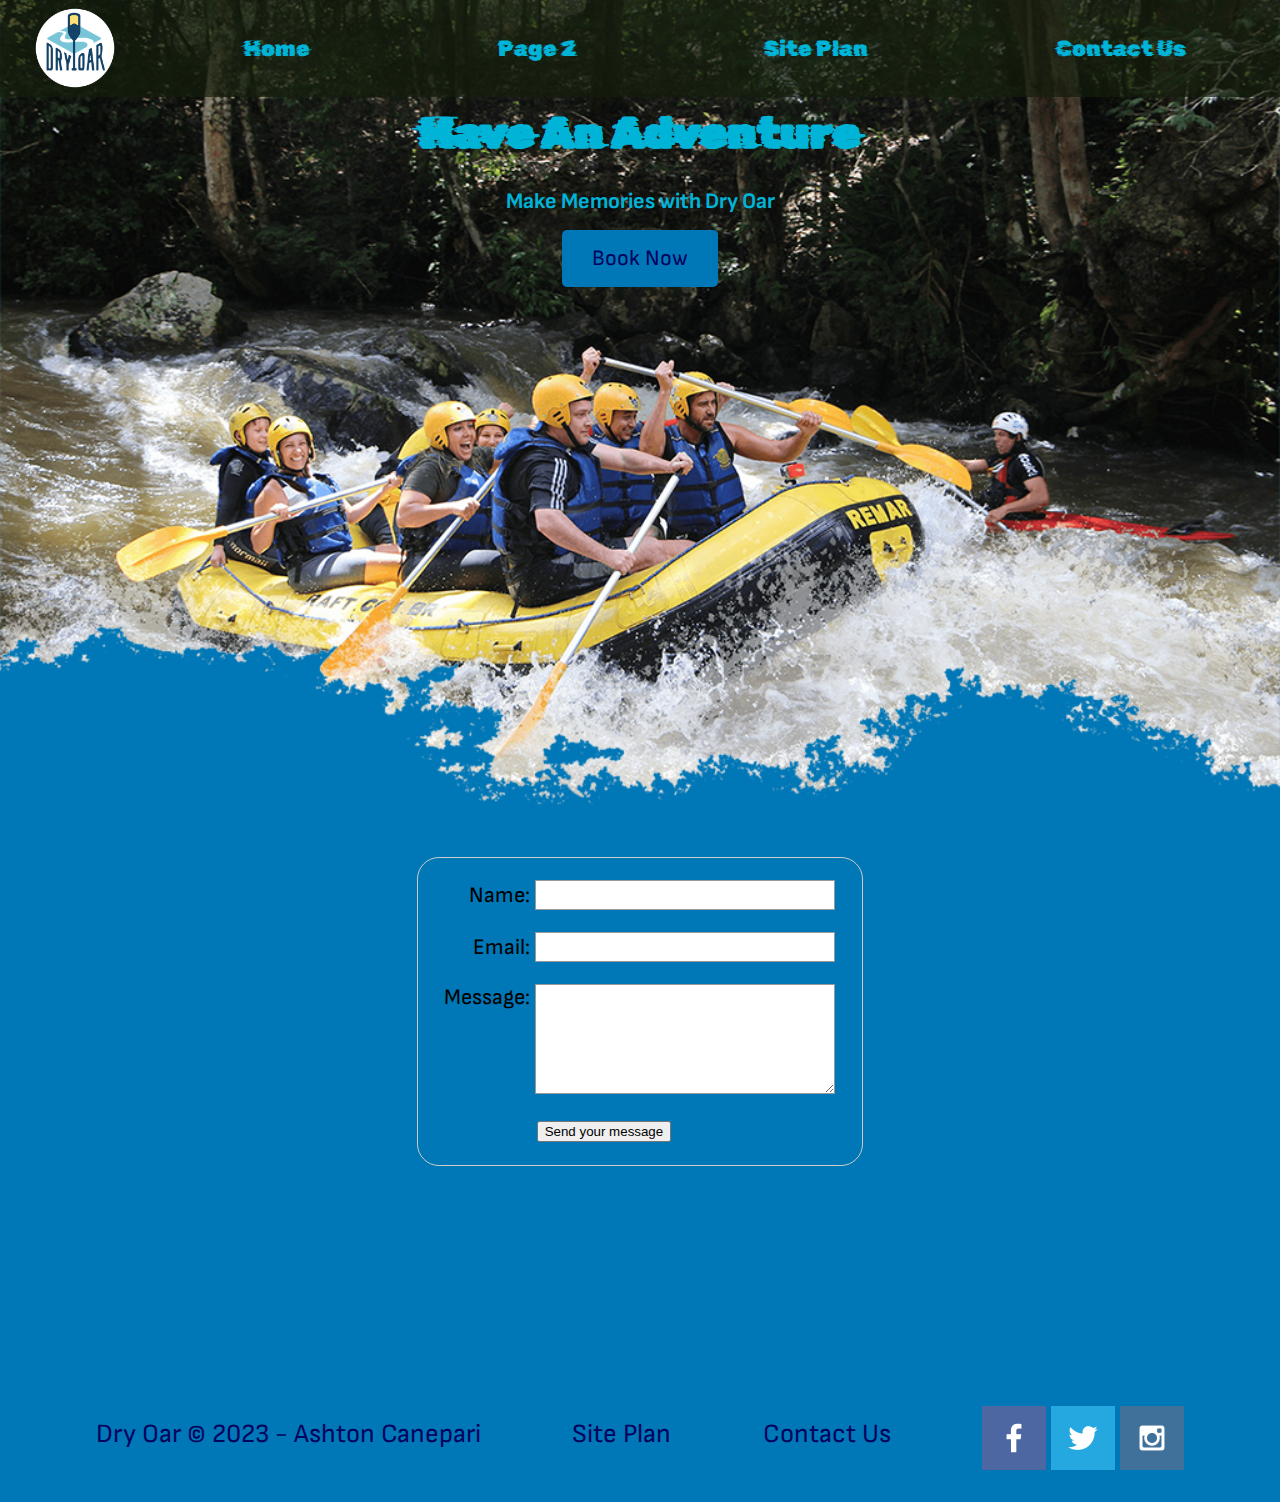
<file: wwr/contactus.html>
<!DOCTYPE html>
<html lang="en">
<head>
    <meta charset="UTF-8">
    <meta http-equiv="X-UA-Compatible" content="IE=edge">
    <meta name="viewport" content="width=device-width, initial-scale=1.0">
    <link rel="stylesheet" href="styles/style.css">
    <title>Whitewater Rafting Vacations | Dry Oar Boating | Home</title>
    <style>
        form {
            margin: 0 auto;
            width: 400px;
            padding: 1em;
            border: 1px solid #CCC;
            border-radius: 1em;
        }

        ul {
            list-style: none;
            padding: 0;
            margin: 0;
        }

        form li + li {
            margin-top: 1em;
        }

        label {
            display: inline-block;
            width: 90px;
            text-align: right;
        }

        input,
        textarea {
            font: 1em sans-serif;
            
            width: 300px;
            box-sizing: border-box;

            border: 1px solid #999;
        }

        input:focus,
        textarea:focus {
            border-color: #000;
        }

        textarea {
            vertical-align: top;

            height: 5em;
        }

        .button {
            padding-left: 90px;
        }

        button {
            margin-left: 0.5em;
        }

        #feedback {
            background-color: antiquewhite;
            position: absolute;
            top: 0;
            left: 0;
            right: 0;
            padding: .5em;
            display: none;
        }
        .moveDown {
            margin-top: 3em;
        }
    </style>
</head>
<body>
    <header>
        <a id="logo_link" href="index.html">
            <img class="logo" src="images/logo.png" alt="Dry Oar Logo">
        </a>
        <nav>
            <a href="index.html">Home</a>
            <a href="rivers.html">Page 2</a>
            <a href="site-plan-rafting.html">Site Plan</a>
            <a href="contactus.html">Contact Us</a>
        </nav>
    </header>
    <div id="hero">
        <div id="hero-box">
            <img id="hero-img" src="images/hero.png" alt="People enjoying white water rafting">
        </div>
        <section id="hero-msg">
            <h1 class="home-title">Have An Adventure</h1>
            <h4>Make Memories with Dry Oar </h4>
            <div class='button-box'>
                <a class='book' href="contactus.html">Book Now</a>
            </div>
        </section>
    </div>
    <main class="">
        <div id="feedback"></div>
       <form action="/my-handling-form-page" method="post">
        <ul>
            <li>
                <label for="name">Name:</label>
                <input type="text" id="name" name="user_name" />
            </li>
            <li>
                <label for="mail">Email:</label>
                <input type="email" id="mail" name="user_email" />
            </li>
            <li>
                <label for="msg">Message:</label>
                <textarea id="msg" name="user_message"></textarea>
            </li>
            <li class="button">
                <button type="submit">Send your message</button>
            </li>
        </ul>
        </form>

    </main>
    <footer>
        <p>Dry Oar &copy; 2023 - Ashton Canepari</p>
        <p><a href="site-plan-rafting.html">Site Plan</a></p>
        <p><a href="contactus.html">Contact Us</a></p>
        <div class="social">
            <a href="https://facebook.com" target="_blank">
                <img src="images/facebook.png" alt="fb icon">
            </a>
            <a href="https://twitter.com" target="_blank">
                <img src="images/twitter.png" alt="twitter icon">
            </a>
            <a href="https://instagram.com" target="_blank">
                <img src="images/instagram.png" alt="instagram icon">
            </a>
        </div>
    </footer>
    <script>
        const feedbackElement = document.getElementById('feedback');
        const formElement = document.forms[0];
        formElement.addEventListener('submit', function(e) {
            e.preventDefault();
            feedbackElement.innerHTML = 'Hello '+ formElement.user_name.value +'! Thank you for your message. We will get back with you as soon as possible!';
            feedbackElement.style.display = "block";
            document.body.classList.toggle('moveDown');
        });
    </script>
</body>
</html>
</file>
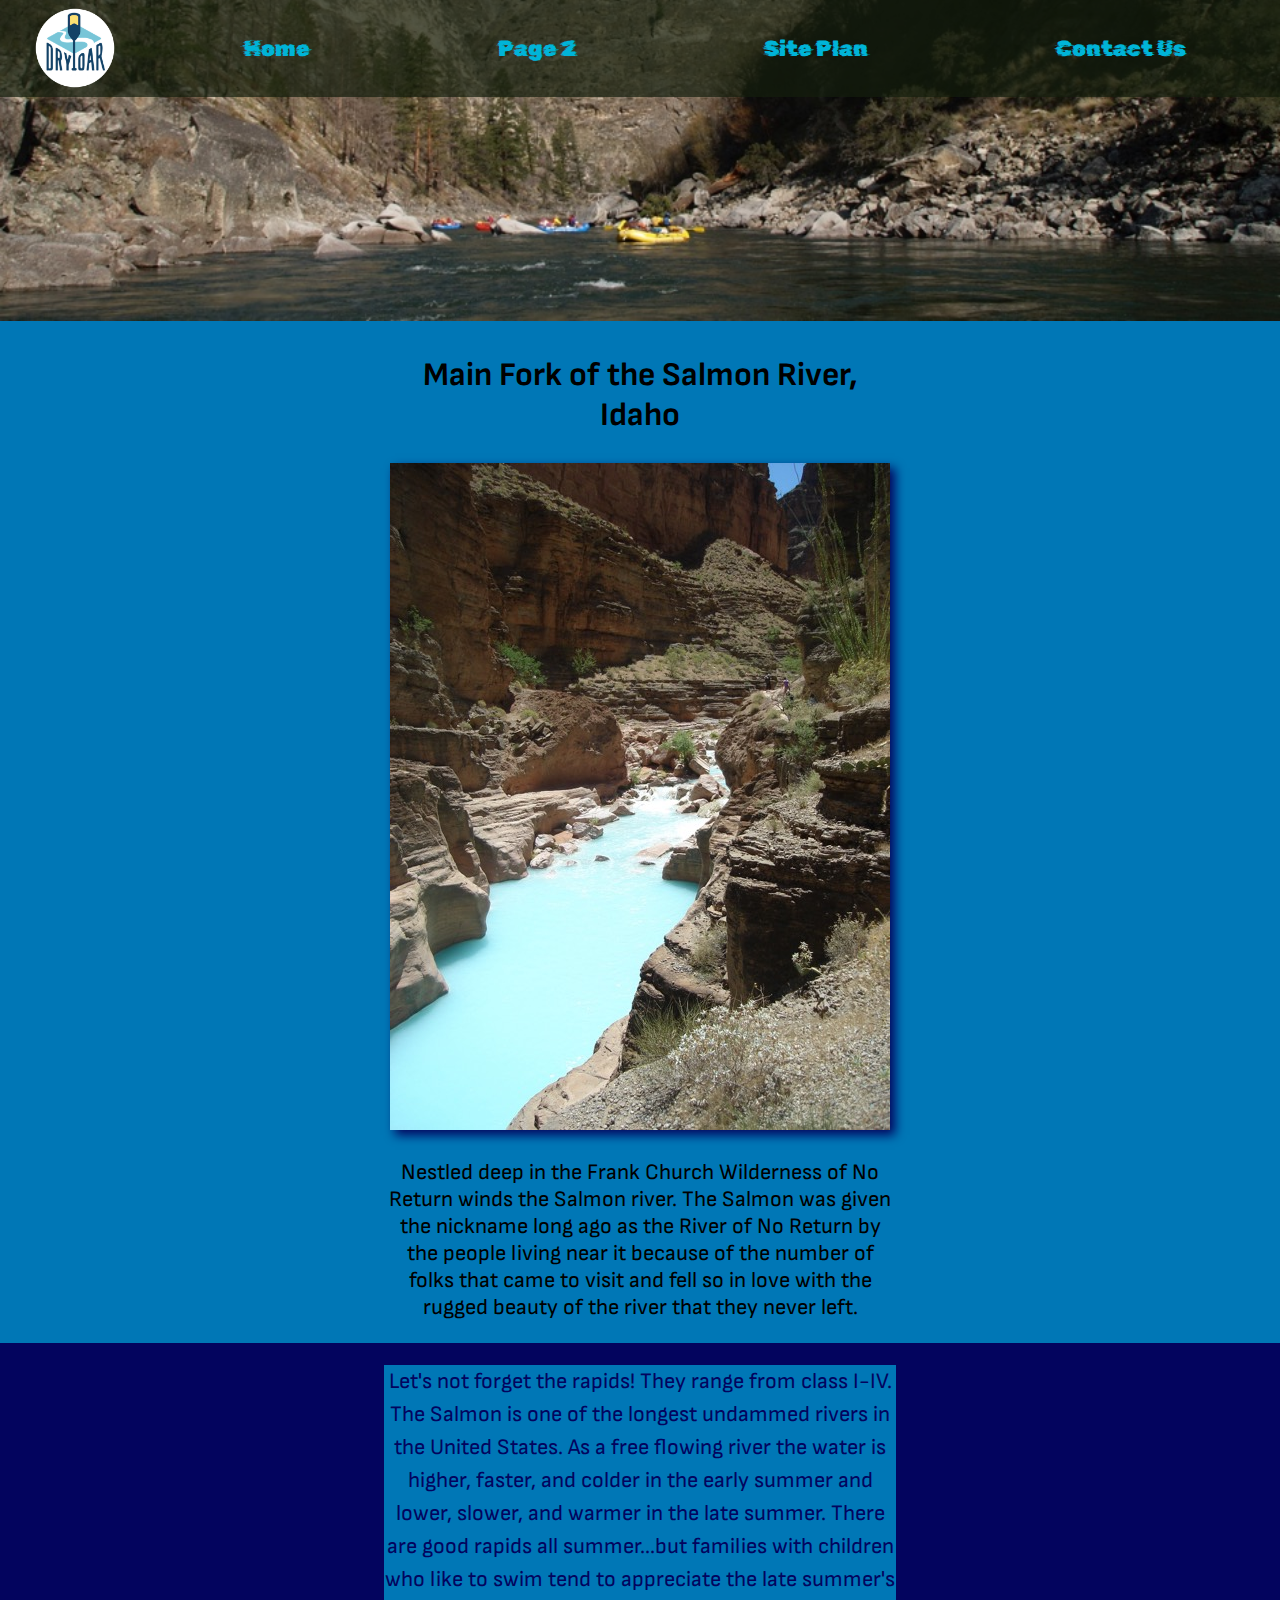
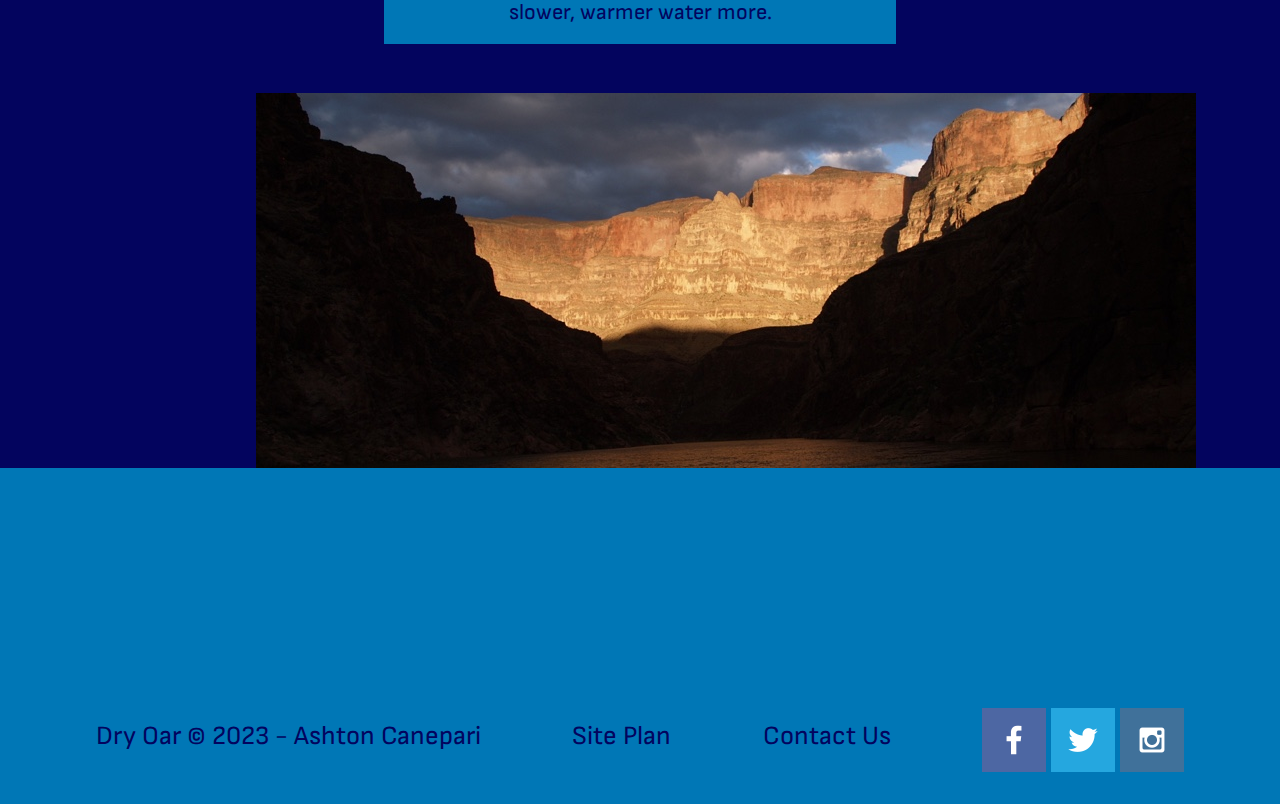
<file: wwr/rivers.html>
<!DOCTYPE html>
<html lang="en">
<head>
    <meta charset="UTF-8">
    <meta http-equiv="X-UA-Compatible" content="IE=edge">
    <meta name="viewport" content="width=device-width, initial-scale=1.0">
    <link rel="stylesheet" href="styles/style.css">
    <title>Whitewater Rafting Vacations | Dry Oar Boating | Home</title>
</head>
<body>
    <header>
        <a id="logo_link" href="index.html">
            <img class="logo" src="images/logo.png" alt="Dry Oar Logo">
        </a>
        <nav>
            <a href="index.html">Home</a>
            <a href="rivers.html">Page 2</a>
            <a href="site-plan-rafting.html">Site Plan</a>
            <a href="contactus.html">Contact Us</a>
        </nav>
    </header>
    <div id="hero2">
        <div id="hero2-box">
            <img id="hero2-img" src="images/river-wide3.jpg" alt="Wide shot of the river">
        </div>
    </div>
    <main class="rivers-grid">
        <section class="salmon-card">
            <h2>Main Fork of the Salmon River, Idaho</h2>
            <img class="salmon-img" src="images/havasu.jpg" alt="river in mountains">
            <p>Nestled deep in the Frank Church Wilderness of No Return winds the Salmon river. The Salmon was given the nickname long ago as the River of No Return by the people living near it because of the number of folks that came to visit and fell so in love with the rugged beauty of the river that they never left.</p>
        </section>
        <div id="background2"></div>
        <img class="mountains2" src="images/river-evening-wide.jpg" alt="Mountain shade">
        <section class="msg2">
            <p>Let's not forget the rapids! They range from class I-IV. The Salmon is one of the longest undammed rivers in the United States. As a free flowing river the water is higher, faster, and colder in the early summer and lower, slower, and warmer in the late summer. There are good rapids all summer...but families with children who like to swim tend to appreciate the late summer's slower, warmer water more. </p>
        </section>
    </main>
    <footer>
        <p>Dry Oar &copy; 2023 - Ashton Canepari</p>
        <p><a href="site-plan-rafting.html">Site Plan</a></p>
        <p><a href="contactus.html">Contact Us</a></p>
        <div class="social">
            <a href="https://facebook.com" target="_blank">
                <img src="images/facebook.png" alt="fb icon">
            </a>
            <a href="https://twitter.com" target="_blank">
                <img src="images/twitter.png" alt="twitter icon">
            </a>
            <a href="https://instagram.com" target="_blank">
                <img src="images/instagram.png" alt="instagram icon">
            </a>
        </div>
    </footer>
</body>
</html>
</file>
<file: helpsavesharks/styles/style.css>
@import url('https://fonts.googleapis.com/css2?family=Rubik+Glitch&family=Sofia+Sans:ital,wght@1,300&display=swap');

:root {
  --primary-color: #0077B6   ;
  --secondary-color: #03045E ;
  --accent1-color: #00B4D8;
  --accent2-color: #03045E;

  --heading-font: "Rubik Glitch";
  --paragraph-font: "Sofia Sans", Helvetica, sans-serif;

  --headline-color-on-white: #0077B6;  /* headlines on a white background */ 
  --headline-color-on-color: #03045E; /* headlines on a colored background */ 
  --paragraph-color-on-white: #00B4D8; /* paragraph text on a white background */ 
  --paragraph-color-on-color: #00B4D8; /* paragraph text on a colored background */ 
  --paragraph-background-color: #0077B6  ;
  --nav-link-color: #0077B6;
  --nav-background-color: #03045E;
  --nav-hover-link-color: #CAF0F8;
  --nav-hover-background-color: #0077B6;
}

body {
    background-color: #03045E;
  max-width: 1200px;
  margin: 0 auto;
  padding: 4em;
  font-size: 18px;
  text-align: center;
}
img {
  display: block;
  margin: 0 auto;
}
h1, h2, h3, h4, h5, h6 {
  font-family: var(--heading-font);
  color: var(--headline-color-on-white);
}
h2 {
  text-align: center;
}
hr {
  height: 3px;
  margin: 35px 0;
  background: var(--accent1-color);
}
header {
  display: flex;
  align-items: center;
  padding: 50px;
  width: auto;
  margin: 0;
  text-align: center;
  color: var(--headline-color-on-color);
  background-color: var(--paragraph-background-color);
}
header > h1, header > h2 {
  color: var(--headline-color-on-color);
}

p {
  font-family: var(--paragraph-font);
  color: var(--paragraph-color-on-white);
  padding: 1em;
}
.colors {
  width: 100%;
  min-width: 350px;
  margin: 30px auto;
  text-align: center;
}
.colors th {
  background-color: #03045E;
}
.colors td{
  width: 25%;
  height: 3em;
}

.primary {
  background-color: var(--primary-color);
}
.secondary {
  background-color: var(--secondary-color);
}
.accent1 {
  background-color: var(--accent1-color);
}
.accent2{
  background-color: var(--accent2-color);
}

p.colored {
  background-color: var(--paragraph-background-color);
  color: var(--paragraph-color-on-color);
}

nav {
  background-color: var(--nav-background-color);
  line-height: 150%;
  text-align: center;
  font-size: 1.2em;
}
nav  {
  list-style-type: none;
  display: flex;

}
nav a {
  padding:1em;
  min-width: 120px;
  text-decoration: none;
  padding: 10px;

}
nav a:link, nav a:visited {
  color: var(--nav-link-color);
}
nav a:hover {
  color: var(--nav-hover-link-color);
  background-color: var(--nav-hover-background-color);
}

.sitemap {
  display: grid;
  justify-content: center;

  grid-template-columns: repeat(6, 15%);
  grid-template-rows: 3em 1.5em 1.5em 3em;
  grid-template-areas: ". . home home . ."
    ". . . top . ."
    ". left left right right ."
    "page2 page2 . . page3 page3";
}
.sitemap > div {

  text-align: center;

}
.sm-home {
  grid-area: home;
  background-color: #03045E;
  line-height: 3em;
}
.sm-page2 {
  grid-area: page2;
  background-color: #03045E;
  line-height: 3em;
}
.sm-page3 {
  grid-area: page3;
  background-color: #03045E;
  line-height: 3em;
}

.top {
  grid-area: top;
  border-left: 1px solid;
}

.left {
  grid-area: left;
  border-top: 1px solid;
  border-left: 1px solid;
}

.right {
  grid-area: right;
  border-top: 1px solid;
  border-right: 1px solid;
}

.home-grid {
    display: block;
    margin-left: auto;
    margin-right: auto;
    grid-template-columns: repeat(10, 1fr);
    width: 100%;
    background-color: #03045E;
}

.home-image1 {
    width: 700px;
}

.home-image2 {
    width: 1000px;
}

.importance-grid {
  display: block;
  margin-left: auto;
  margin-right: auto;
  grid-template-columns: repeat(10, 1fr);
  width: 100%;
  background-color: #03045E;
}

.importance-image1 {
  width: 700px;
}

.importance-image2 {
  width: 1000px;
}

.finning-grid {
  display: block;
  margin-left: auto;
  margin-right: auto;
  grid-template-columns: repeat(10, 1fr);
  width: 100%;
  background-color: #03045E;
}

.finning-image1 {
  width: 700px;
}

.finning-image2 {
  width: 1000px;
}

footer {
    background-color: #0077B6;
    padding: 25px 50px;
    text-align: center;
    color: var(--headline-color-on-color);
    background-color: var(--paragraph-background-color);
    align-items: center;
    display: flex;
  }
  footer > h1, footer > h2 {
    color: var(--headline-color-on-color);
  }
</file>
<file: wwr/styles/style.css>
@import url('https://fonts.googleapis.com/css2?family=Rubik+Glitch&family=Sofia+Sans:ital,wght@1,300&display=swap');

 :root {
  --heading-font: "Rubik Glitch";
  --paragraph-font: "Sofia Sans", Helvetica, sans-serif;
 }
 body {
    font-family: var(--paragraph-font);
    background-color: #0077b6;
    font-size: 22px;
    margin: 0;
    padding: 0;
  }
  header {
    font-family: var(--heading-font);
    background-color:rgba(20,30,13, .7);
    display: grid;
    grid-template-columns: 150px auto;
  }
  nav {
    display: flex;
    justify-content: space-around;
  }
  nav a {
    text-align: center;
    color: #00b4d8;
    text-decoration: none;
    padding: 35px;
  }
  nav a:hover {
    background-color: #03045e;
    color: #00b4d8;
  }
  .icon {
    width: 80px;
    padding-top: 10px;
  }
  .home-title {
    font-family: var(--heading-font);
    color: #00b4d8;
    font-size: 2em;
    margin-top: 10px;
  }
  .home-grid {
    display: grid;
    grid-template-columns: repeat(10, 1fr);
  }
  h4 {
    font-family: var(--paragraph-font);
    color: #00b4d8;
  }
  .book, .join {
    background-color: #0077b6;
    color: #03045e;
    text-decoration: none;
    padding: 15px 30px;
    margin-top: 50px;
    border-radius: 5px;
  }
  .book:hover, .join:hover {
    background-color: #0077b6;
    color: #00b4d8;
  }
  .msg {
    grid-column: 6/10;
    grid-row: 6/7;
    box-shadow: 5px 5px 10px #03045e;
  }
  .msg h2 {
    font-family: var(--paragraph-font);
    background-color: #00b4d8;
    color: #03045e;
    line-height: 1.5em;
    margin: 0;
    padding: 35px;
  }
  .msg p {
    background-color: #00b4d8;
    color: #03045e;
    line-height: 1.5em;
    padding-bottom: 15px;
  }
  footer p {
    font-size: 1.2em;
  }
  footer a {
    color: #03045e;
    text-decoration: none;
  }
  footer a:hover {
    color: #03045e;
  }
  footer p a:hover {
    text-decoration: none;
  }
  footer {
    background-color: #0077b6;
    color: #03045e;
    padding: 25px 50px;
    margin-top: 200px;
    display: flex;
    justify-content: space-around;
    align-items: center;
  }
  footer .social img {
    padding-top: 15px;
  }
  .rivers-card {
    grid-column: 2/4;
    grid-row: 2/3;
  }
  .camping-card {
    grid-column: 5/7;
    grid-row: 2/3;
  }
  .rapids-card {
    grid-column: 8/10;
    grid-row: 2/3;
  }
.rivers-card, .camping-card, .rapids-card {
  margin: 200px 0;
}
#hero {
  display: grid;
  grid-template-columns: 1fr 3fr 1fr;
  margin-top: -100px;
}
#hero-box {
  grid-column: 1/4;
  grid-row: 1/3;
  z-index: -1;
}
#hero-msg {
    text-align: center;
    grid-column: 2/3;
    grid-row: 1/2;
    margin-top: 100px;
}
#hero-img {
    width: 100%;
    max-width: 1600px;
}
.logo {
    width: 80px;
}
.mountains {
  grid-column: 2/7;
  grid-row: 5/8;
  box-shadow: 5px 5px 10px #03045e;
}
.card-img, .mountains {
  border: 10px solid black;
  width: 100%;
}
.card-img {
  transition: transform .5s;
  box-shadow: 5px 5px 10px #03045e;
}
.card-img:hover {
  opacity: .6;
  transform: scale(1.1);
}
main section img {
  box-sizing: border-box;
}
#logo_link {
  padding-top: 5px;
  justify-self: center;
  align-self: center;
}
  .button-box {
    text-align: center;
  }
  main section {
    text-align: center;
  }
  #background {
    height: 725px;
    background-color: #03045e;
    grid-column: 1/11;
    grid-row: 4/9;
  }
  #hero2 {
    display: grid;
    grid-template-columns: 1fr 3fr 1fr;
    margin-top: -100px;
  }
  #hero2-box {
    grid-column: 1/4;
    grid-row: 1/3;
    z-index: -1;
  }
  #hero2-img {
      width: 100%;
      max-width: 1600px;
  }
  .mountains2 {
    grid-column: 3/10;
    grid-row: 8/8;
  }
  #background2 {
    height: 725px;
    background-color: #03045e;
    grid-column: 1/11;
    grid-row: 4/9;
  }
  .msg2 {
    grid-column: 4/8;
    grid-row: 3/9;
  }
  .msg2 h2 {
    font-family: var(--paragraph-font);
    background-color: #0077b6;
    color: #03045e;
    line-height: 1.5em;
    margin: 0;
    padding: 35px;
  }
  .msg2 p {
    background-color: #0077b6;
    color: #03045e;
    line-height: 1.5em;
    padding-bottom: 15px;
  }
  .rivers-grid {
    display: grid;
    grid-template-columns: repeat(10, 1fr);
  }
  .salmon-card {
    grid-column: 4/8;
    grid-row: 1/3;
  }
  .salmon-img {
    transition: transform .5s;
    box-shadow: 5px 5px 10px #03045e;
    }
  @media screen and (max-width: 900px) {
    #hero, .home-grid {
      display: block;
      height: auto;
    }
    nav, footer {
      flex-direction: column;
    }
    nav a {
      display: block;
      padding: 15px;
    }
    #hero {
      margin-top: 0;
    }
    #hero-msg {
      margin-top: 0;
    }
    #hero-msg h4 {
      display: none;
    }
    .home-title {
      font-size: 25px;
      color: #6F7364;
    }
    .rivers-card, .camping-card, .rapids-card {
      margin: 50px auto;
      width: 60%;
    }
    #background {
      display: none;
    }
    .mountains, .msg {
      width: 80%;
      display: block;
      margin: 0 auto;
    }
    footer {
      margin-top: 25px;
    }
  }
</file>
<file: positionstyles.css>
/* CSS - Name: "positionstyles.css" */
/* Activity 1 styles */
.content1 {
  /* This is the parent of the activity 1 boxes. */
  display: grid;
  grid-template-columns: 1fr 1fr;
  justify-items: center;
  grid-gap: 20px;
}
.red1 { 
  width: 100%; 
  height: 100px; 
  background-color: red; 
  grid-column: 1/3;
} 
.green1 {
  width: 200px; 
  height: 200px; 
  background-color: green; 

} 
.yellow1 {
  width: 200px; 
  height: 200px; 
  background-color: gold; 
} 
.blue1 {
  width: 100%; 
  height: 100px; 
  background-color: blue; 
  grid-column: 1/3;
} 
/* Activity 2 styles */ 
.content2 {
  /* This is the parent of the activity 2 boxes. */
  display: grid;
  grid-template-columns: 50px 50px 50px 50px 50px;
  justify-items: auto;
  grid-gap: 0;
}
.red2 {
  width: 100px; 
  height: 100px; 
  background-color: red; 
} 
.green2 { 
  width: 100px; 
  height: 100px; 
  background-color: green; 
  margin-top: 50px;
} 
.yellow2 {
  width: 100px; 
  height: 100px; 
  background-color: gold; 
  margin-top: 100px;
} 
.blue2 {
  width: 100px; 
  height: 100px; 
  background-color: blue; 
  margin-top: 150px;
} 
/* Activity 3 styles */ 
.content3 {
  /* This is the parent of the activity 3 boxes. */
  display: grid;
  grid-template-columns: auto;
  grid-column-gap: 10px;
  grid-column: auto;
}
.red3 {
  width: 100%; 
  height: 100px; 
  background-color: red; 
  grid-column: 1/3;
} 
.green3 {
  width: 90%; 
  height: 200px; 
  background-color: green;
  justify-self: stretch;
} 
.yellow3 {
  width: 90%; 
  height: 200px; 
  background-color: gold; 
  justify-self: end;
} 
.blue3 {
  width: 100%;
  height: 100px; 
  background-color: blue; 
  grid-column: 1/3;
} 
/* Activity 4 styles */ 
.content4 {
  /* This is the parent of the activity 4 boxes. */
  height: 400px;
  display: grid;
  grid-template-columns: auto;
  grid-row: auto;
}
.red4 {
  width: 100px; 
  height: 100px; 
  background-color: red; 
} 
.green4 {
  width: 100px; 
  height: 100px; 
  background-color: green; 
} 
.yellow4 {
  width: 100px; 
  height: 100px; 
  background-color: gold; 
} 
.blue4 {
  width: 100px; 
  height: 100px; 
  background-color: blue; 
} 
/* Activity 5 styles */ 
.content5 {
  /* This is the parent of the activity 5 boxes. */
  height: 400px;
}
.red5 { 
  width: 100px; 
  height: 100px; 
  background-color: red; 
} 
.green5 { 
  width: 100px; 
  height: 100px; 
  background-color: green; 

} 
.yellow5 {
  width: 100px; 
  height: 100px; 
  background-color: gold; 

} 
.blue5 {
  width: 100px; 
  height: 100px; 
  background-color: blue; 
} 
/* Activity 6 styles */ 
.content6 {
  /* This is the parent of the activity 6 boxes. */
}
.red6 {
  width: 100px; 
  height: 100px; 
  background-color: red; 
} 
.green6 {
  width: 100px; 
  height: 100px; 
  background-color: green; 
} 
.yellow6 {
  width: 100px; 
  height: 100px; 
  background-color: gold; 
} 
.blue6 {
  width: 100px; 
  height: 100px; 
  background-color: blue; 
} 


/* Do not make any changes below here */
.activity {
  width: 70%; 
  margin: 20px auto; 
  font-family: Arial, sans-serif; 
  border: 1px solid black; 
  padding: 10px; 
  clear:both; 
  overflow: auto;
} 

.hint {
  border: 1px solid grey;
  background: #e0e0e0;
  padding: .5em;
  position: relative;
  margin: 1em 0;
}
.hint h3 {
  margin: 0;
}
.hint:hover {
  background: #d0d0d0;
}
.hint > div {
  display: none;
}

.hint input[type=checkbox] {
  position: absolute;
  width: 100%;
  height: 100%;
  opacity: 0;
  z-index: 1;
  cursor: pointer;
}

.hint input[type=checkbox]:checked ~ div {
  display: block;
}

.hint i {
  position: absolute;
  transform: translate(-6px, 0);
  margin-top: 16px;
  right: 10px;
  top: -3px;
}
.hint i:before, .hint i:after {
  content: "";
  position: absolute;
  background-color: black;
  width: 3px;
  height: 9px;
}
.hint i:before {
  transform: translate(2px, 0) rotate(45deg);
}
.hint i:after {
  transform: translate(-2px, 0) rotate(-45deg);
}

.hint input[type=checkbox]:checked ~ i:before {
  transform: translate(-2px, 0) rotate(45deg);
}
.hint input[type=checkbox]:checked ~ i:after {
  transform: translate(2px, 0) rotate(-45deg);
}
.hint a {
  position: relative;
  z-index: 1;
}
</file>
